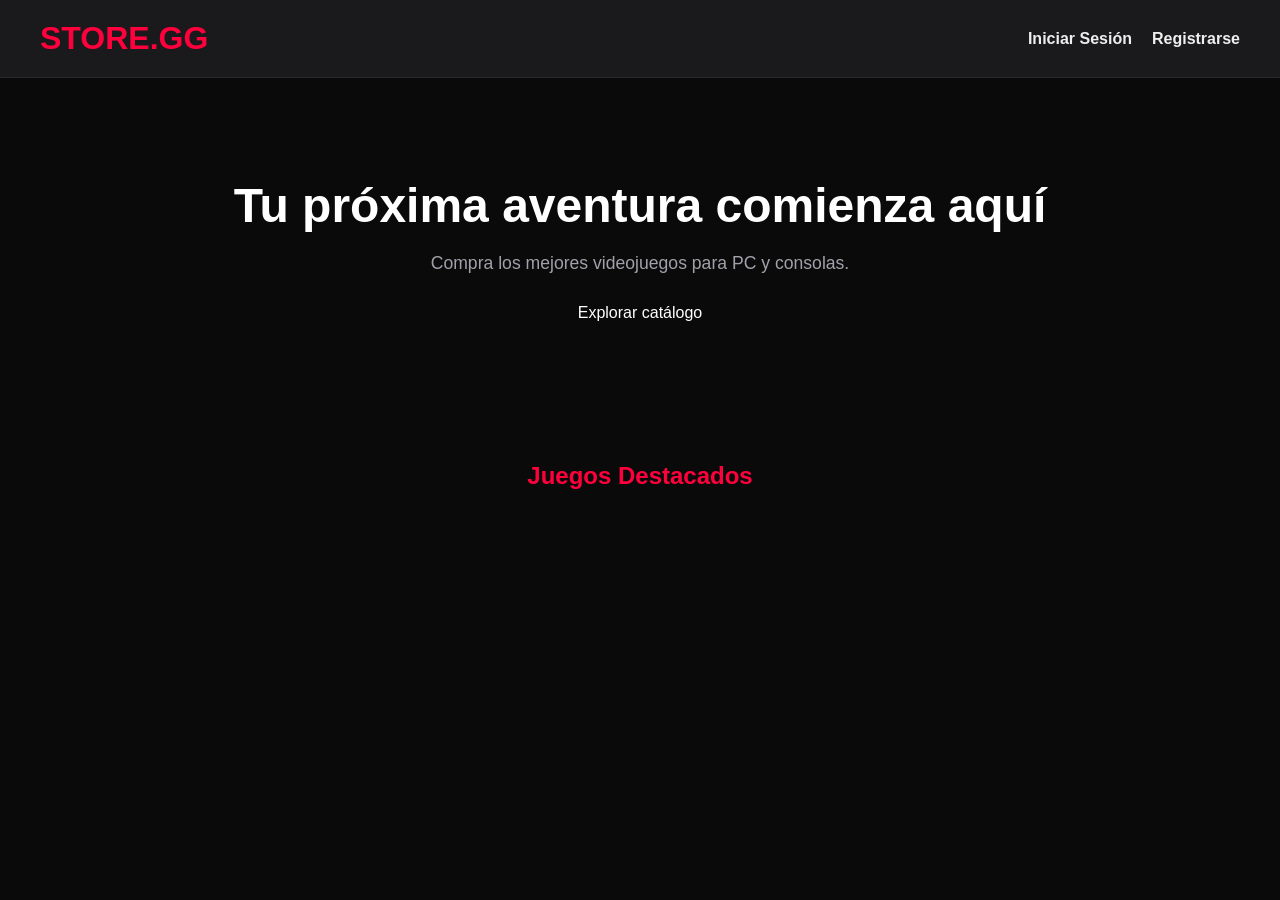
<file: TiendaJuegos/Frontend/index.html>
<!DOCTYPE html>
<html lang="es">
<head>
    <meta charset="UTF-8">
    <meta name="viewport" content="width=device-width, initial-scale=1.0">
    <title>STORE.GG</title>
    <link rel="icon" href="../img/juegos/LOGO.png">
    <link rel="stylesheet" href="../css/style.css">
</head>
<body>

<header class="navbar">

    <h1>STORE.GG</h1>

    <nav id="menu">

        <a href="login.html">
            Iniciar Sesión
        </a>

        <a href="registrarse.html">
            Registrarse
        </a>

    </nav>

    <div id="menu-btn" class="menu-toggle">☰</div>

</header>

<section class="hero">

    <div class="hero-texto">

        <h2>
            Tu próxima aventura comienza aquí
        </h2>

        <p>
            Compra los mejores videojuegos para PC y consolas.
        </p>

        <a href="login.html" class="btn-principal" style="text-decoration: none; color: white;">
            Explorar catálogo
        </a>

    </div>

</section>

<section class="catalogo">

    <h2>Juegos Destacados</h2>

    <div id="lista-juegos" class="juegos-grid">

    </div>

</section>

<script src="../JS/api.js"></script>
<script src="../JS/juegos.js"></script>
<script src="../JS/menu.js"></script>

</body>
</html>
</file>
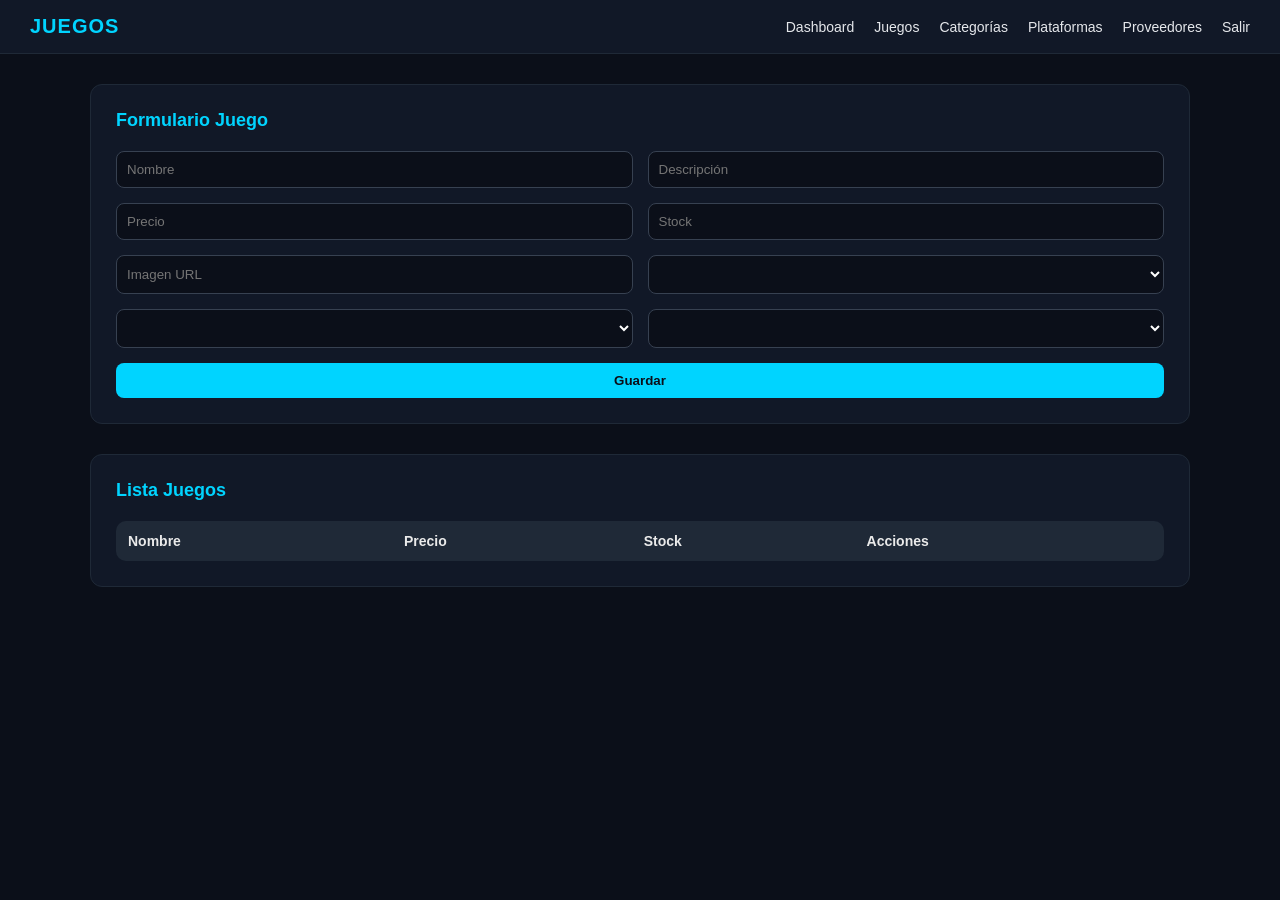
<file: TiendaJuegos/Frontend/a_juegos.html>
<!DOCTYPE html>
<html lang="es">
<head>
<meta charset="UTF-8">
<meta name="viewport" content="width=device-width, initial-scale=1.0">
<title>Juegos Admin</title>
<link rel="icon" href="../img/juegos/LOGO.png">

<link rel="stylesheet" href="../css/admin.css">
</head>

<body>

<header class="navbar">

    <h1>JUEGOS</h1>

    <div id="menu-btn" class="menu-toggle">☰</div>

    <nav>
        <a href="interfazAdmin.html">Dashboard</a>
        <a href="a_juegos.html">Juegos</a>
        <a href="categorias.html">Categorías</a>
        <a href="plataformas.html">Plataformas</a>
        <a href="proveedores.html">Proveedores</a>
        <!-- <a href="usuarios.html">Usuarios</a> -->
        <a href="#" id="cerrarSesion">Salir</a>
    </nav>

</header>

<div class="contenedor">

    <h2>Formulario Juego</h2>

    <form id="formJuego">

        <input id="nombreJuego" placeholder="Nombre">
        <input id="descripcionJuego" placeholder="Descripción">
        <input id="precioJuego" type="number" placeholder="Precio">
        <input id="stockJuego" type="number" placeholder="Stock">
        <input id="imagenJuego" placeholder="Imagen URL">

        <select id="categoriaJuego"></select>
        <select id="plataformaJuego"></select>
        <select id="proveedorJuego"></select>

        <button type="submit">Guardar</button>

    </form>

</div>

<div class="contenedor">

    <h2>Lista Juegos</h2>

    <table>

        <thead>
            <tr>
                <th>Nombre</th>
                <th>Precio</th>
                <th>Stock</th>
                <th>Acciones</th>
            </tr>
        </thead>

        <tbody id="tablaJuegos"></tbody>

    </table>

</div>

<script src="../JS/api.js"></script>
<script src="../JS/a_juegos.js"></script>

</body>
</html>
</file>
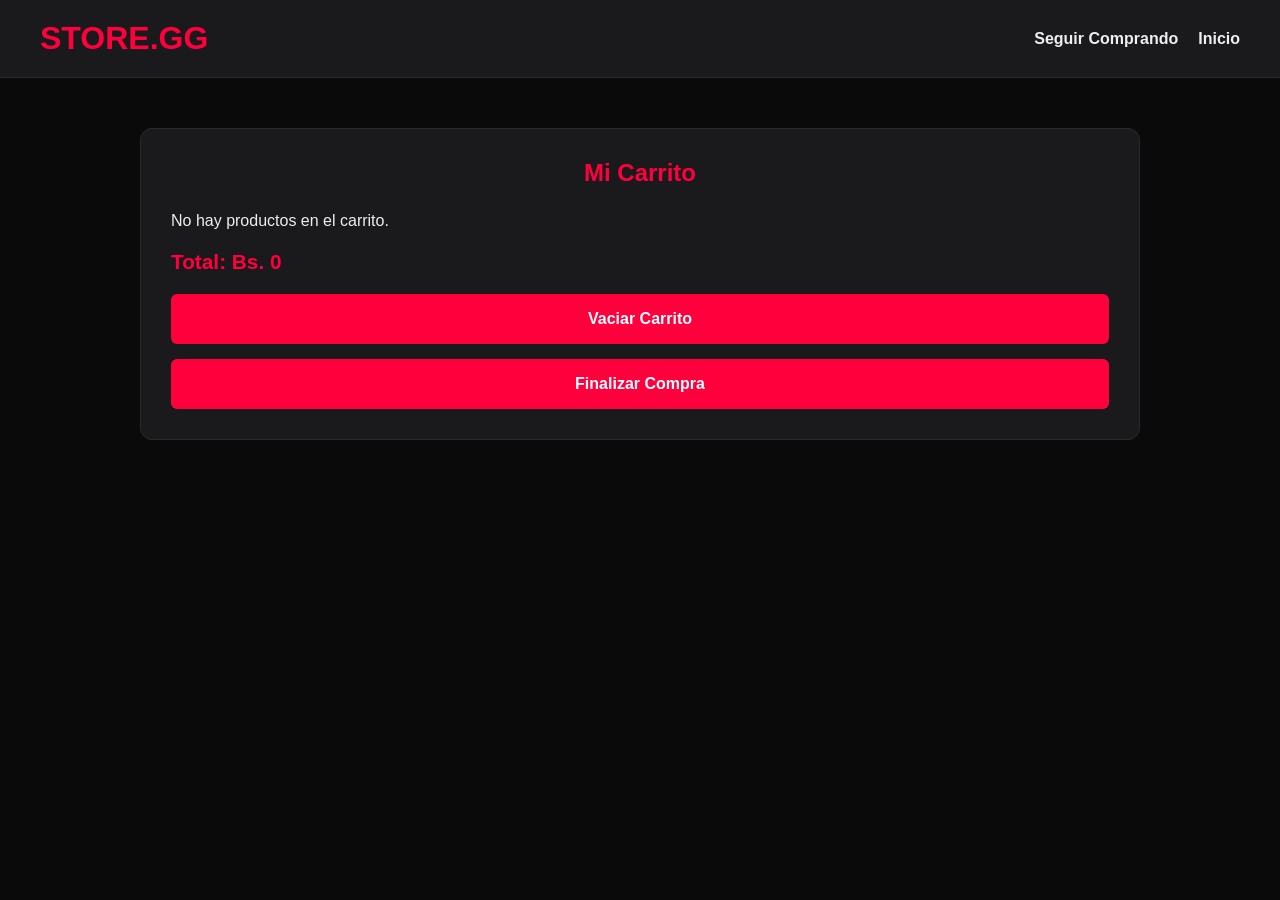
<file: TiendaJuegos/Frontend/carrito.html>
<!DOCTYPE html>
<html lang="es">
<head>
<meta charset="UTF-8">
<meta name="viewport" content="width=device-width, initial-scale=1.0">
<title>Carrito - STORE.GG</title>
<link rel="icon" href="../img/juegos/LOGO.png">
<link rel="stylesheet" href="../css/carrito.css">
</head>

<body>

<header class="navbar">
    <h1>STORE.GG</h1>

    <nav>
        <a href="interfazUsuario.html">Seguir Comprando</a>
        <a href="interfazUsuario.html">Inicio</a>
    </nav>
</header>

<div class="contenedor">

    <h2>Mi Carrito</h2>

    <div id="carrito-items"></div>

    <h3 id="total">Total: Bs. 0</h3>

    <div class="carrito-actions">

        <button id="vaciarCarrito" class="btn-login">
            Vaciar Carrito
        </button>

        <button id="finalizarCompra" class="btn-login">
            Finalizar Compra
        </button>

    </div>

</div>

<script src="../JS/carrito.js"></script>

</body>
</html>
</file>
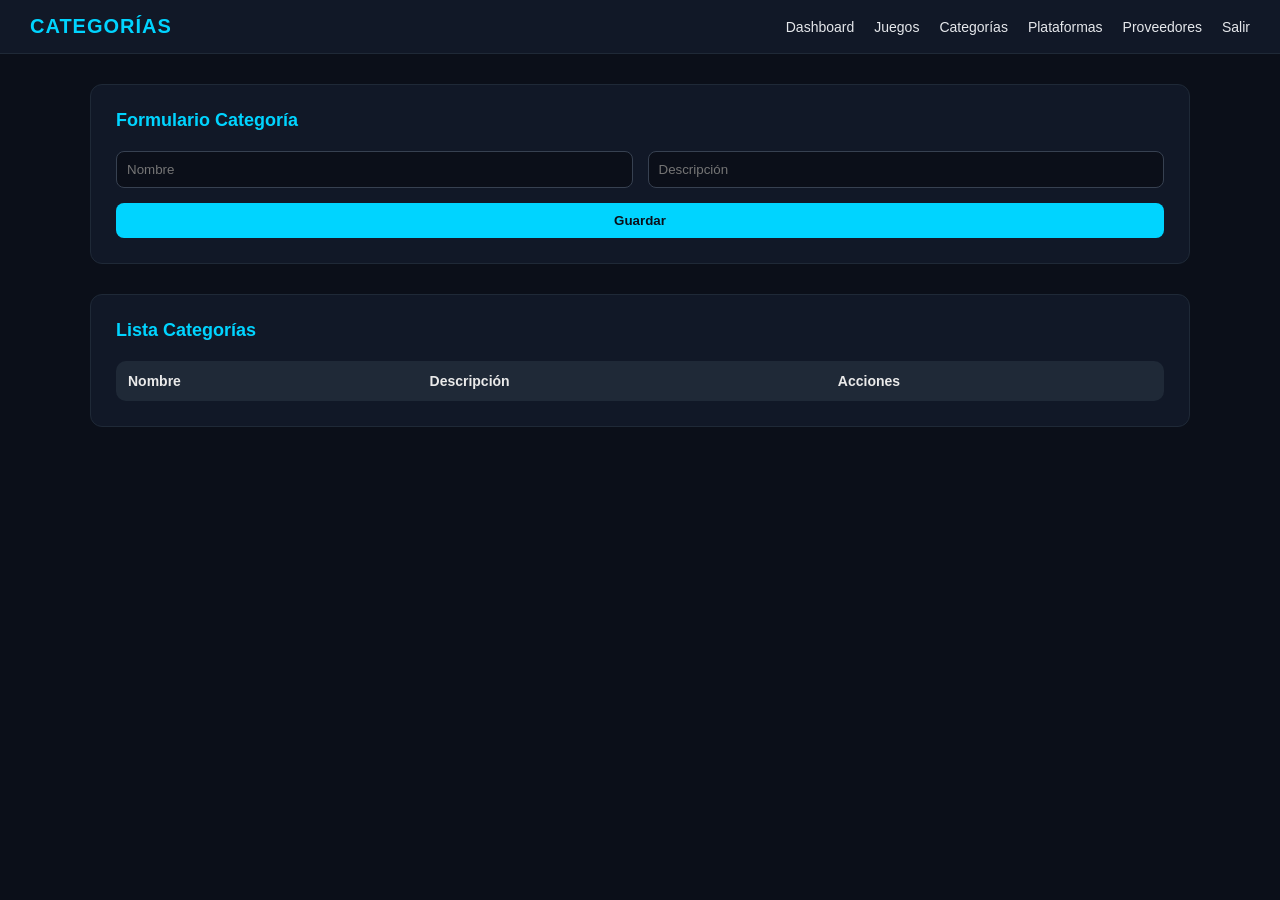
<file: TiendaJuegos/Frontend/categorias.html>
<!DOCTYPE html>
<html lang="es">
<head>
<meta charset="UTF-8">
<meta name="viewport" content="width=device-width, initial-scale=1.0">
<title>Categorías</title>
<link rel="icon" href="../img/juegos/LOGO.png">
<link rel="stylesheet" href="../css/admin.css">
</head>

<body>

<header class="navbar">

    <h1>CATEGORÍAS</h1>

    <div id="menu-btn" class="menu-toggle">☰</div>

    <nav>
        <a href="interfazAdmin.html">Dashboard</a>
        <a href="a_juegos.html">Juegos</a>
        <a href="categorias.html">Categorías</a>
        <a href="plataformas.html">Plataformas</a>
        <a href="proveedores.html">Proveedores</a>
        <!-- <a href="usuarios.html">Usuarios</a> -->
        <a href="#" id="cerrarSesion">Salir</a>
    </nav>

</header>

<div class="contenedor">

    <h2>Formulario Categoría</h2>

    <form id="formCategoria">

        <input id="nombreCategoria" placeholder="Nombre">
        <input id="descripcionCategoria" placeholder="Descripción">

        <button type="submit">Guardar</button>

    </form>

</div>

<div class="contenedor">

    <h2>Lista Categorías</h2>

    <table>

        <thead>
            <tr>
                <th>Nombre</th>
                <th>Descripción</th>
                <th>Acciones</th>
            </tr>
        </thead>

        <tbody id="tablaCategorias"></tbody>

    </table>

</div>

<script src="../JS/api.js"></script>
<script src="../JS/categorias.js"></script>

</body>
</html>
</file>
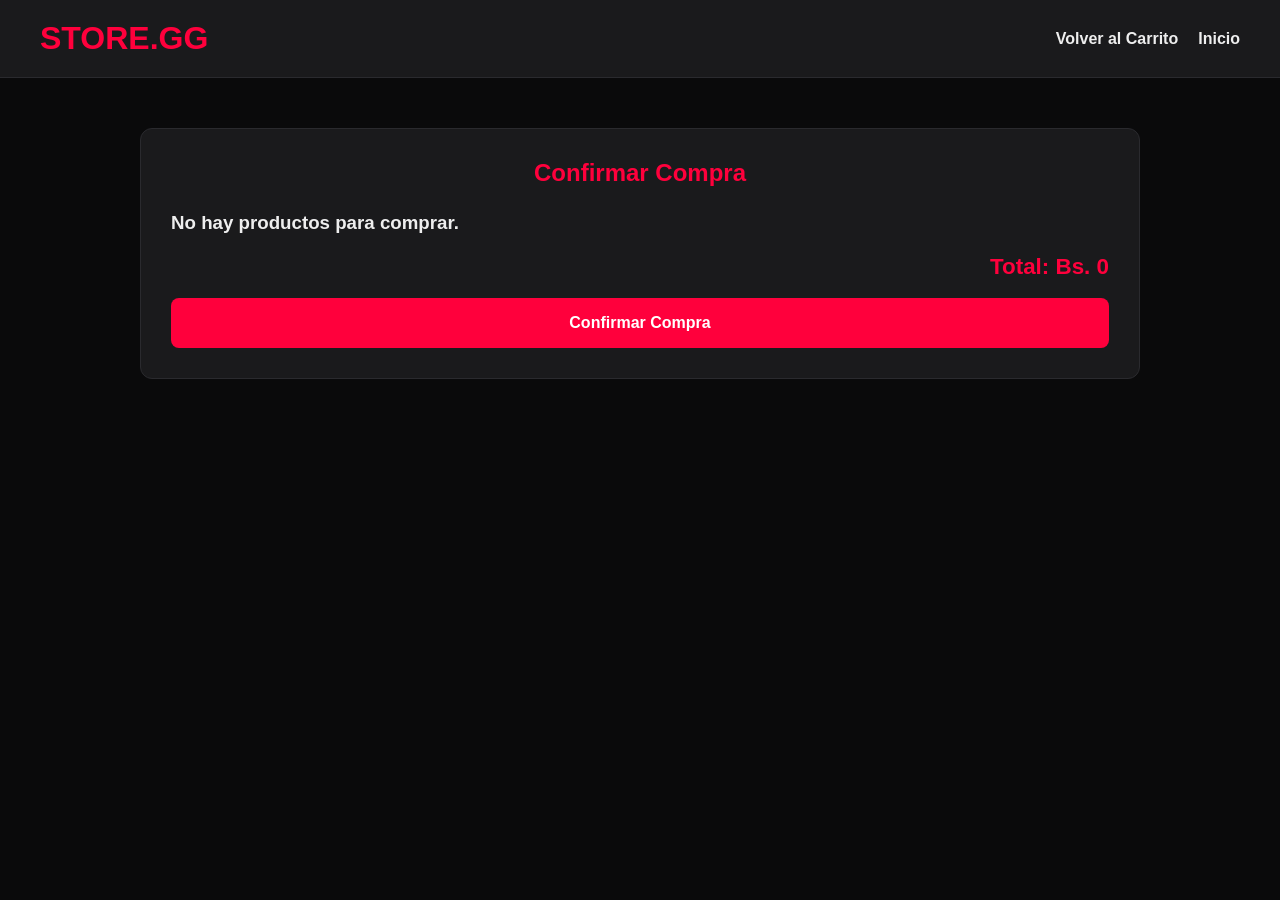
<file: TiendaJuegos/Frontend/compraFinal.html>
<!DOCTYPE html>
<html lang="es">
<head>
<meta charset="UTF-8">
<meta name="viewport" content="width=device-width, initial-scale=1.0">
<title>Confirmar Compra - STORE.GG</title>
<link rel="icon" href="../img/juegos/LOGO.png">
<link rel="stylesheet" href="../css/compra.css">

</head>

<body>

<header class="navbar">
    <h1>STORE.GG</h1>
    <nav>
        <a href="carrito.html">Volver al Carrito </a>

        <a href="interfazUsuario.html">Inicio</a>
    </nav>
</header>

<div class="contenedor">

    <h2>Confirmar Compra</h2>

    <div id="resumenCompra">

    </div>

    <h3 id="totalCompra">
        Total: Bs. 0
    </h3>

    <br>

    <button
        id="confirmarCompra"
        class="btn-login">

        Confirmar Compra

    </button>

</div>

<script src="../JS/compraFinal.js"></script>

</body>
</html>
</file>
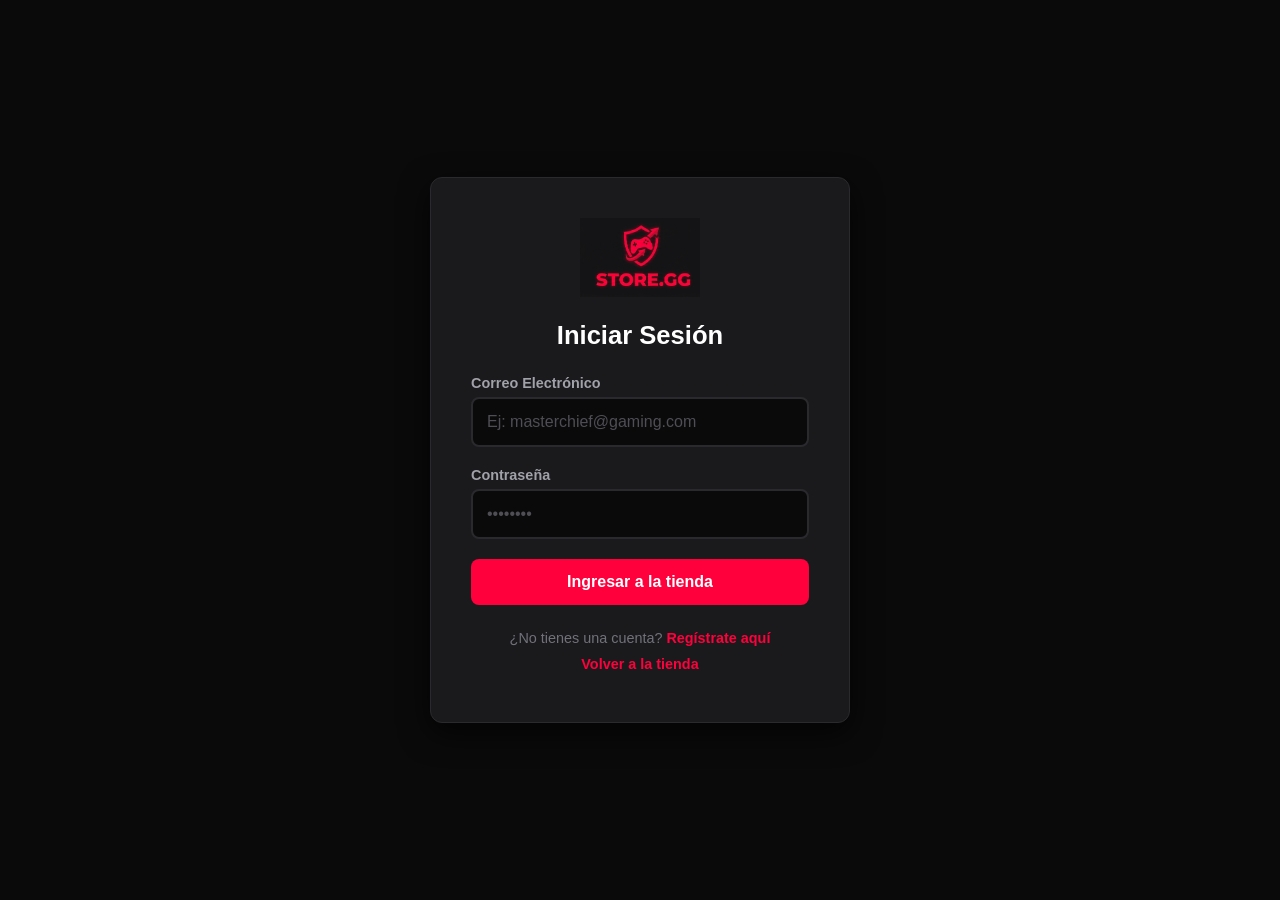
<file: TiendaJuegos/Frontend/detalle_juego.html>
<!DOCTYPE html>
<html lang="es">

<head>
    <meta charset="UTF-8">
    <meta name="viewport" content="width=device-width, initial-scale=1.0">
    <title>Detalle del Juego - STORE.GG</title>

    <link rel="icon" href="../img/juegos/LOGO.png">
    <link rel="stylesheet" href="../css/detalle.css">
</head>

<body>

<header class="navbar">

    <h1>STORE.GG</h1>

    <nav>

        <a href="interfazUsuario.html">
            Volver al Catálogo
        </a>

        <a href="carrito.html">
            Mi Carrito
        </a>

        <a href="#" onclick="cerrarSesion()">
            Cerrar Sesión
        </a>

    </nav>

    <div id="menu-btn" class="menu-toggle">
        ☰
    </div>

</header>

<section class="detalle-container">

    <div class="detalle-imagen">

        <img id="imagenJuego"
             src=""
             alt="Videojuego">

    </div>

    <div class="detalle-info">

        <h2 id="nombreJuego">
            Cargando videojuego...
        </h2>

        <p id="categoriaJuego"
           class="categoria">
        </p>

        <p id="descripcionJuego"
           class="descripcion">
        </p>

        <h3 id="precioJuego"
            class="precio">
        </h3>

        <button id="btnCarrito"
                class="btn-login">

            Agregar al Carrito

        </button>

    </div>

</section>

<script src="../JS/api.js"></script>
<script src="../JS/detalle_juego.js"></script>
<script src="../JS/sesion.js"></script>
<script src="../JS/menu.js"></script>


</body>

</html>
</file>
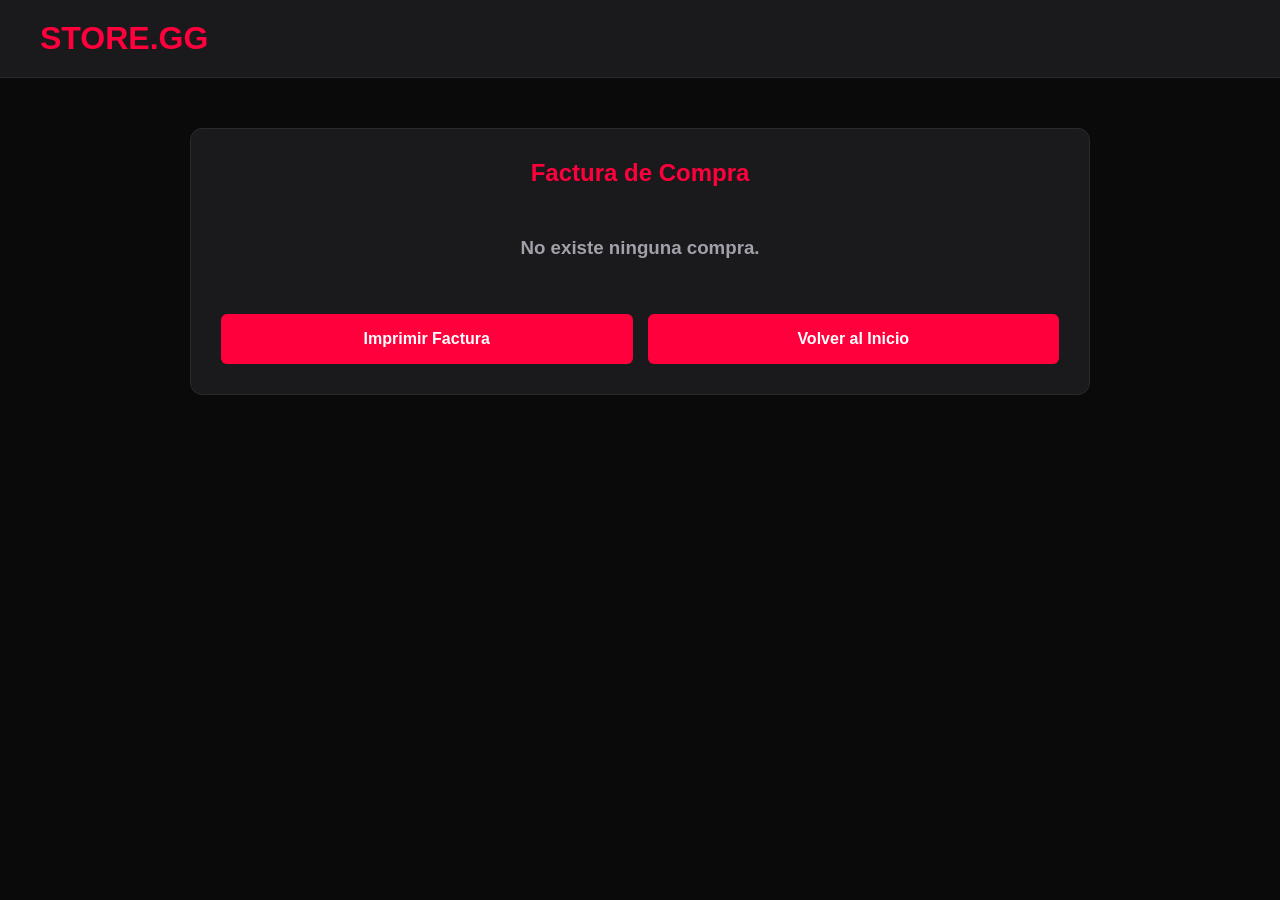
<file: TiendaJuegos/Frontend/factura.html>
<!DOCTYPE html>
<html lang="es">

<head>
<meta charset="UTF-8">
<meta name="viewport" content="width=device-width, initial-scale=1.0">

<title>Factura - STORE.GG</title>

<link rel="icon" href="../img/juegos/LOGO.png">
<link rel="stylesheet" href="../css/factura.css">
</head>

<body>

<header class="navbar">
    <h1>STORE.GG</h1>
</header>

<div class="contenedor factura">

    <h2>Factura de Compra</h2>

    <div id="datos-factura"></div>

    <div class="factura-actions">

        <button onclick="window.print()" class="btn-login">
            Imprimir Factura
        </button>

        <button id="volverInicio" class="btn-login">
            Volver al Inicio
        </button>

    </div>

</div>

<script src="../JS/factura.js"></script>

</body>
</html>
</file>
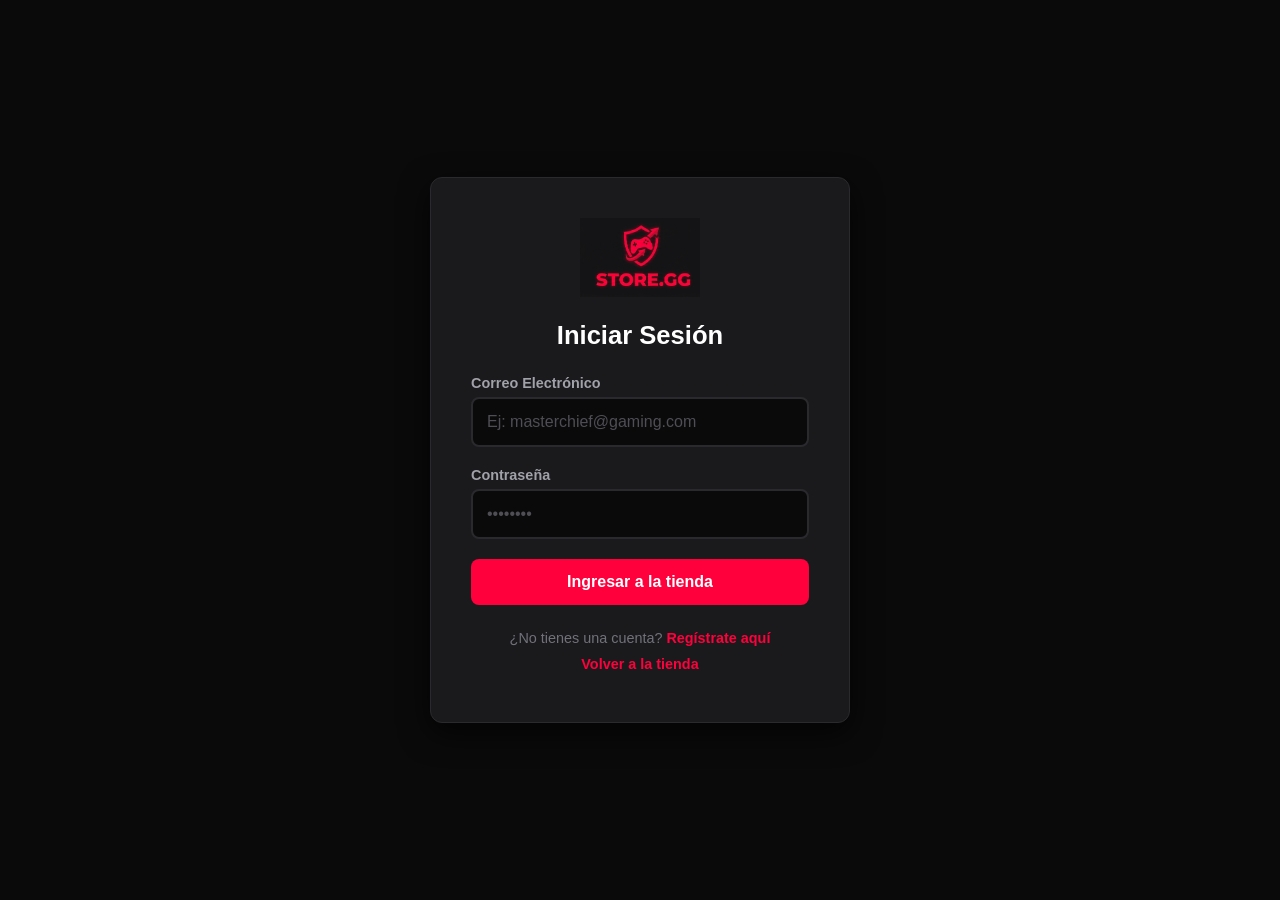
<file: TiendaJuegos/Frontend/interfazAdmin.html>
<!DOCTYPE html>
<html lang="es">
<head>
<meta charset="UTF-8">
<meta name="viewport" content="width=device-width, initial-scale=1.0">
<title>Admin Dashboard</title>
<link rel="icon" href="../img/juegos/LOGO.png">
<link rel="stylesheet" href="../css/admin.css">
</head>

<body>

<header class="navbar">

    <h1 id="tituloAdmin">STORE.GG ADMIN</h1>

    <div id="menu-btn" class="menu-toggle">☰</div>

    <nav>
        <a href="interfazAdmin.html">Dashboard</a>
        <a href="a_juegos.html">Juegos</a>
        <a href="categorias.html">Categorías</a>
        <a href="plataformas.html">Plataformas</a>
        <a href="proveedores.html">Proveedores</a>
        <!-- <a href="usuarios.html">Usuarios</a> -->
        <a href="#" id="cerrarSesion">Salir</a>
    </nav>

</header>

<div class="contenedor">

    <h2>Panel Principal</h2>

    <p id="saludoAdmin">Bienvenido al panel de administración</p>

</div>

<script src="../JS/api.js"></script>
<script src="../JS/dashboard.js"></script>

</body>
</html>
</file>
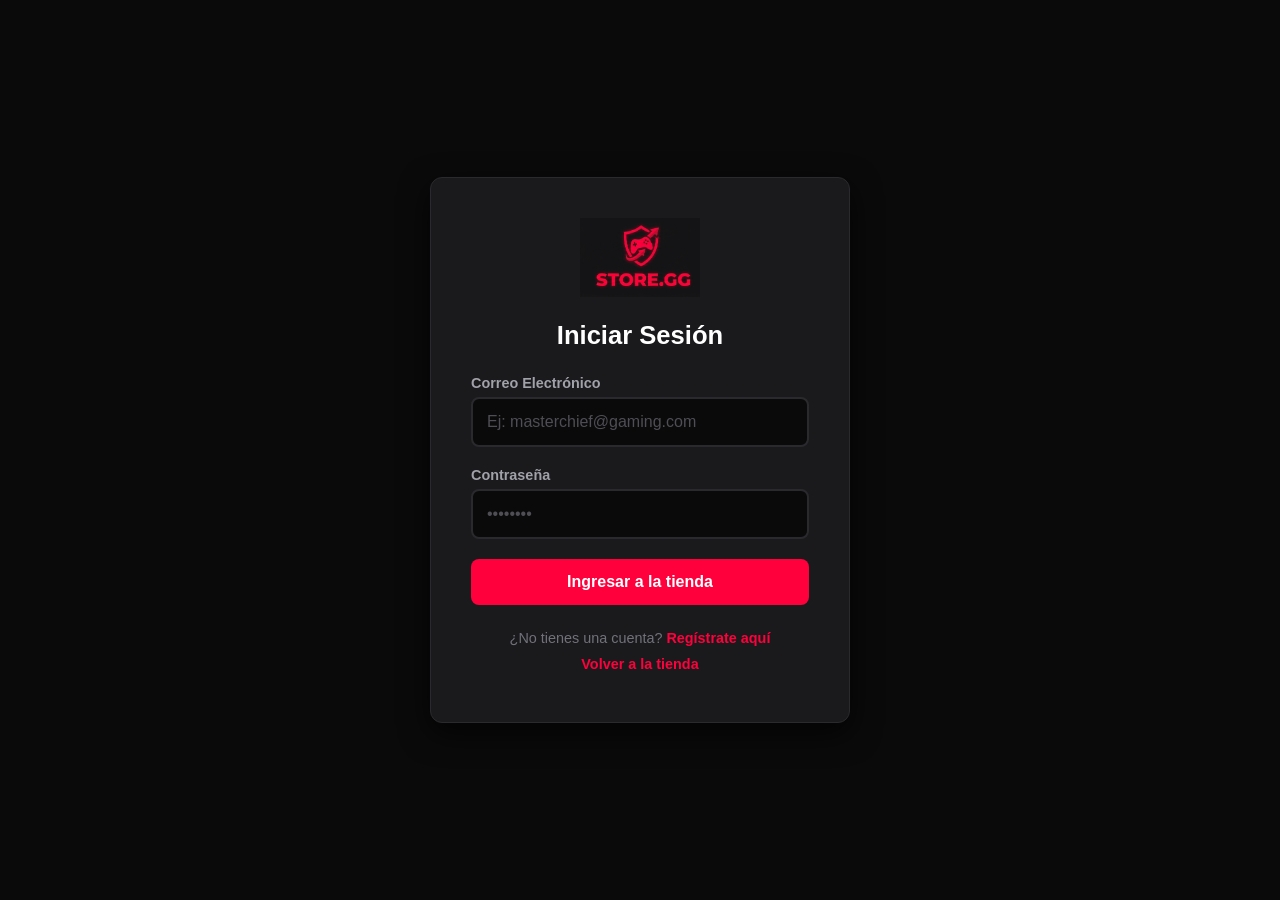
<file: TiendaJuegos/Frontend/interfazUsuario.html>
<!DOCTYPE html>
<html lang="es">

<head>

    <meta charset="UTF-8">
    <meta name="viewport" content="width=device-width, initial-scale=1.0">

    <title>STORE.GG - Catálogo</title>

    <link rel="icon" href="../img/juegos/LOGO.png">
    <link rel="stylesheet" href="../css/estilos.css">

</head>

<body>

<header class="navbar">

    <h1>STORE.GG</h1>

    <nav id="menu">

        <p id="saludoUsuario"></p>
<!--         <a href="perfil.html" id="saludoUsuario"></a>
 -->
        <a href="carrito.html">
            Mi Carrito
        </a>

        <a href="#" onclick="cerrarSesion()">
            Cerrar Sesión
        </a>

    </nav>
    <div id="menu-btn" class="menu-toggle">
        ☰
    </div>
</header>

<section class="hero-usuario">

    <div class="hero-contenido">

        <h2>
            Bienvenido a STORE.GG
        </h2>

        <p>
            Descubre nuevos mundos y continúa tu aventura.
        </p>

    </div>

</section>

<section class="buscador">

    <input
        type="text"
        id="buscarJuego"
        placeholder="Buscar videojuegos...">

</section>

<section class="catalogo">

    <h2>
        Catálogo de Videojuegos
    </h2>

    <div
        id="lista-juegos"
        class="juegos-grid">

    </div>

    <div class="paginacion">

        <button id="btnAnterior">
            ← Anterior
        </button>

        <span id="numeroPagina">
            Página 1
        </span>

        <button id="btnSiguiente">
            Siguiente →
        </button>

    </div>

</section>

<section>
    <h2>Categorías</h2>
    <div id="lista-categorias"></div>
</section>
<section>
    <h2>Plataformas</h2>
    <div id="lista-plataformas"></div>
</section>
<section>
    <h2>Mis compras</h2>
    <div id="lista-ventas"></div>
</section>

<footer class="footer">

    <div>
        STORE.GG © 2026
    </div>

    <div>
        Steam • Epic Games • PlayStation • Xbox
    </div>

</footer>

<script src="../JS/api.js"></script>
<script src="../JS/juegos.js"></script>
<script src="../JS/menu.js"></script>
<script src="../JS/sesion.js"></script>
<script src="../JS/usuario.js"></script>
</body>

</html>
</file>
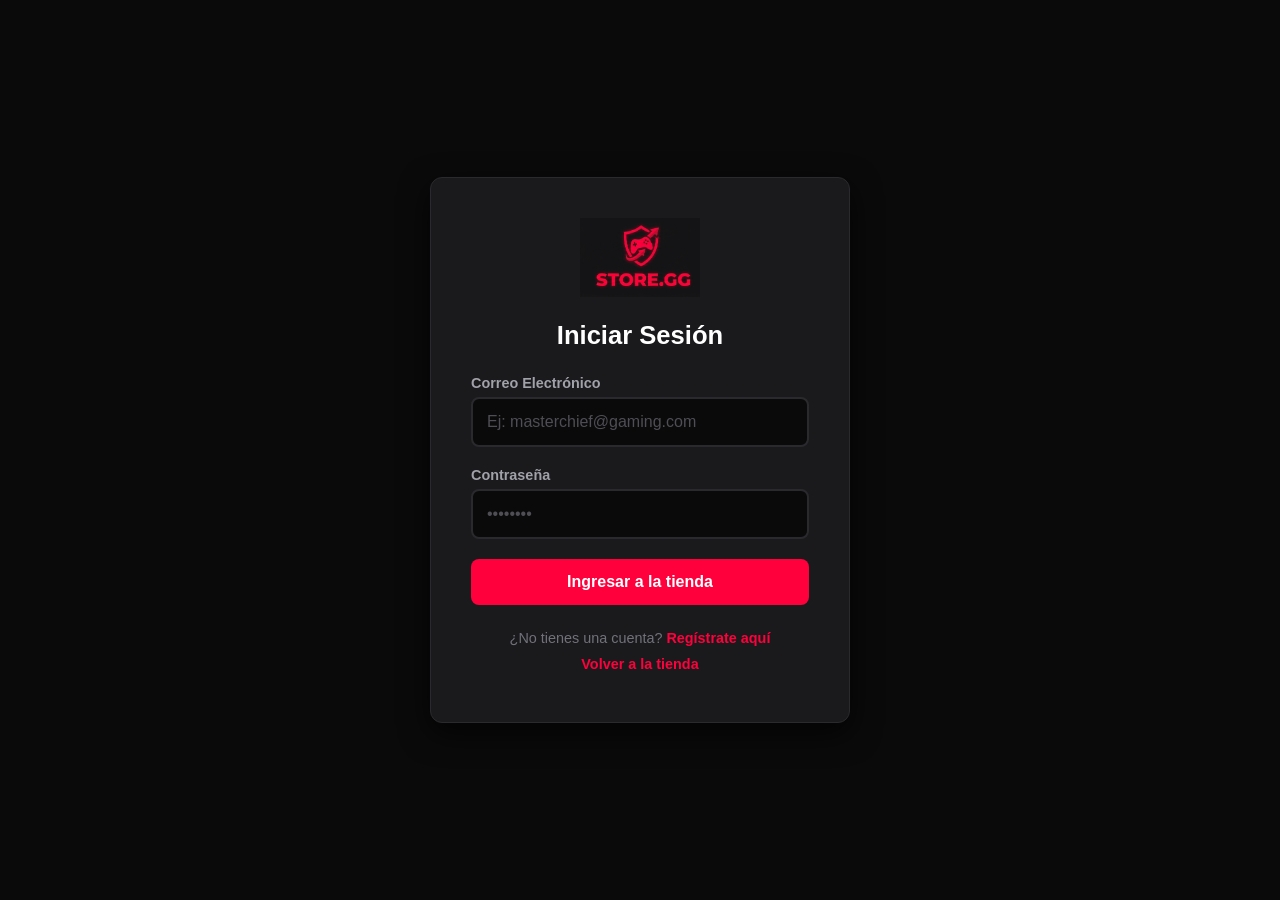
<file: TiendaJuegos/Frontend/login.html>
<!DOCTYPE html>
<html lang="es">

<head>
    <meta charset="UTF-8">
    <meta name="viewport" content="width=device-width, initial-scale=1.0">
    <title>Login - STORE.GG</title>
    <link rel="icon" href="../img/juegos/LOGO.png">
    <link rel="stylesheet" href="../css/login.css">
</head>

<body class="login-page">

    <div class="login-wrapper">

        <div class="logo-container">
            <img src="../img/juegos/LOGO.png" alt="STORE.GG" class="brand-logo">
        </div>

        <h2>Iniciar Sesión</h2>

        <form id="loginForm">

            <div class="input-group">
                <label for="email">
                    Correo Electrónico
                </label>

                <input
                    type="email"
                    id="email"
                    placeholder="Ej: masterchief@gaming.com"
                    required>
            </div>

            <div class="input-group">
                <label for="password">
                    Contraseña
                </label>

                <input
                    type="password"
                    id="password"
                    placeholder="••••••••"
                    required>
            </div>

            <button type="submit" class="btn-login">
                Ingresar a la tienda
            </button>

        </form>

        <p id="mensajeLogin"></p>

        <div class="login-footer">

            <p>
                ¿No tienes una cuenta?
                <a href="registrarse.html">
                    Regístrate aquí
                </a>
            </p>

            <p>
                <a href="interfazUsuario.html" class="back-home">
                    Volver a la tienda
                </a>
            </p>

        </div>

    </div>

    <script src="../JS/api.js"></script>
    <script src="../JS/auth.js"></script>

</body>

</html>
</file>
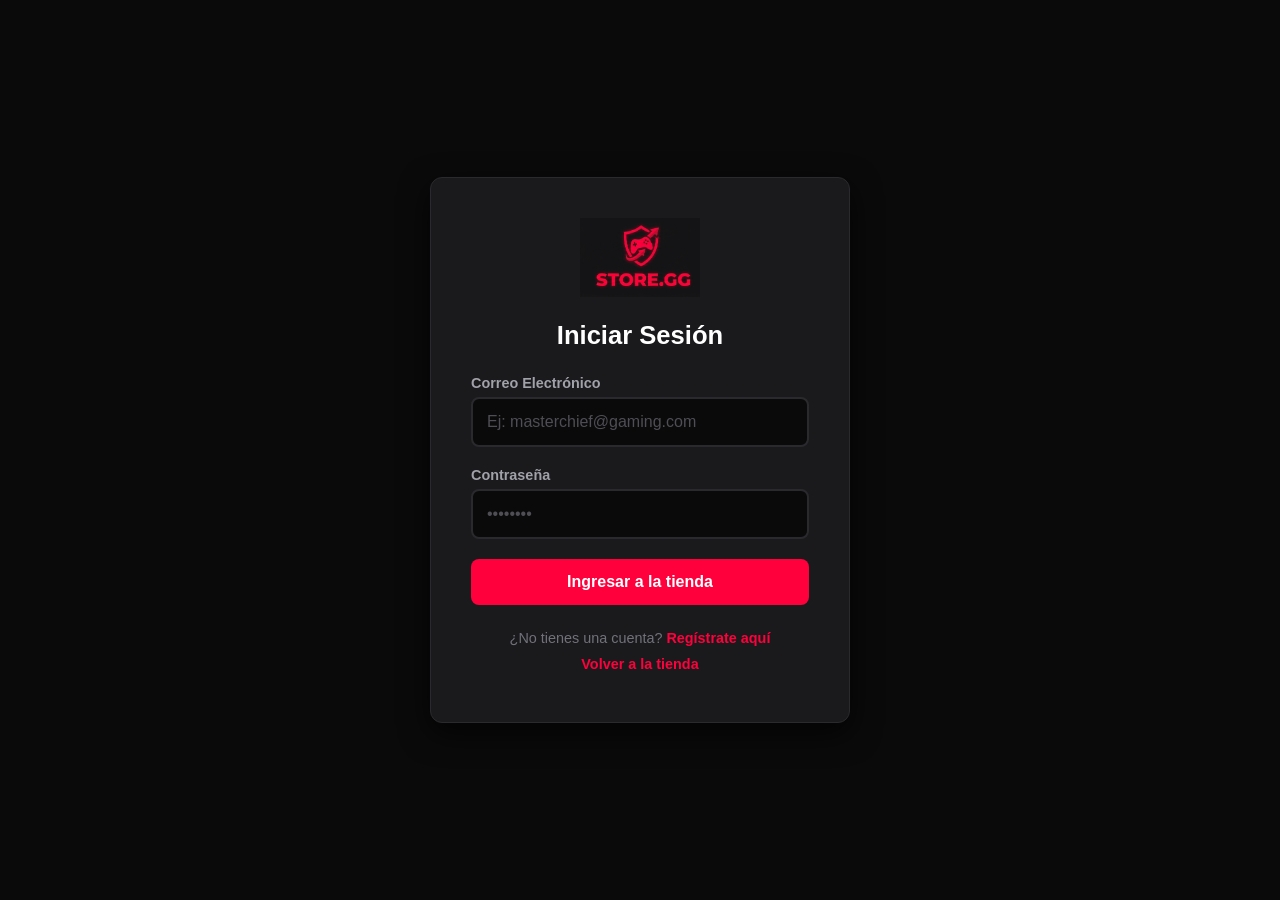
<file: TiendaJuegos/Frontend/perfil.html>
<!DOCTYPE html>
<html lang="es">

<head>

<meta charset="UTF-8">
<meta name="viewport" content="width=device-width, initial-scale=1.0">

<title>Mi Perfil - STORE.GG</title>

<link rel="icon" href="../img/juegos/LOGO.png">
<link rel="stylesheet" href="../css/estilos.css">

</head>

<body>

<header class="navbar">

    <h1>MI PERFIL</h1>

    <nav>

        <a href="interfazUsuario.html">Inicio</a>
        <a href="carrito.html">Mi carrito</a>
        <a href="#" onclick="cerrarSesion()">Cerrar sesión</a>

    </nav>

    <div id="menu-btn" class="menu-toggle">☰</div>

</header>

<section class="hero-usuario">

    <div class="hero-contenido">

        <h2>Editar mis datos</h2>
        <p>Actualiza tu información personal</p>

    </div>

</section>

<section class="contenedor-perfil">

    <form id="formPerfil">

        <div class="input-group">
            <label>Nombre</label>
            <input type="text" id="nombrePerfil">
        </div>

        <div class="input-group">
            <label>Email</label>
            <input type="email" id="emailPerfil">
        </div>

        <div class="input-group">
            <label>Nueva contraseña</label>
            <input type="password" id="passwordPerfil">
        </div>

        <button type="submit" class="btn-ver">
            Guardar cambios
        </button>

    </form>

</section>

<script src="../JS/api.js"></script>
<script src="../JS/perfil.js"></script>
<script src="../JS/menu.js"></script>

</body>

</html>
</file>
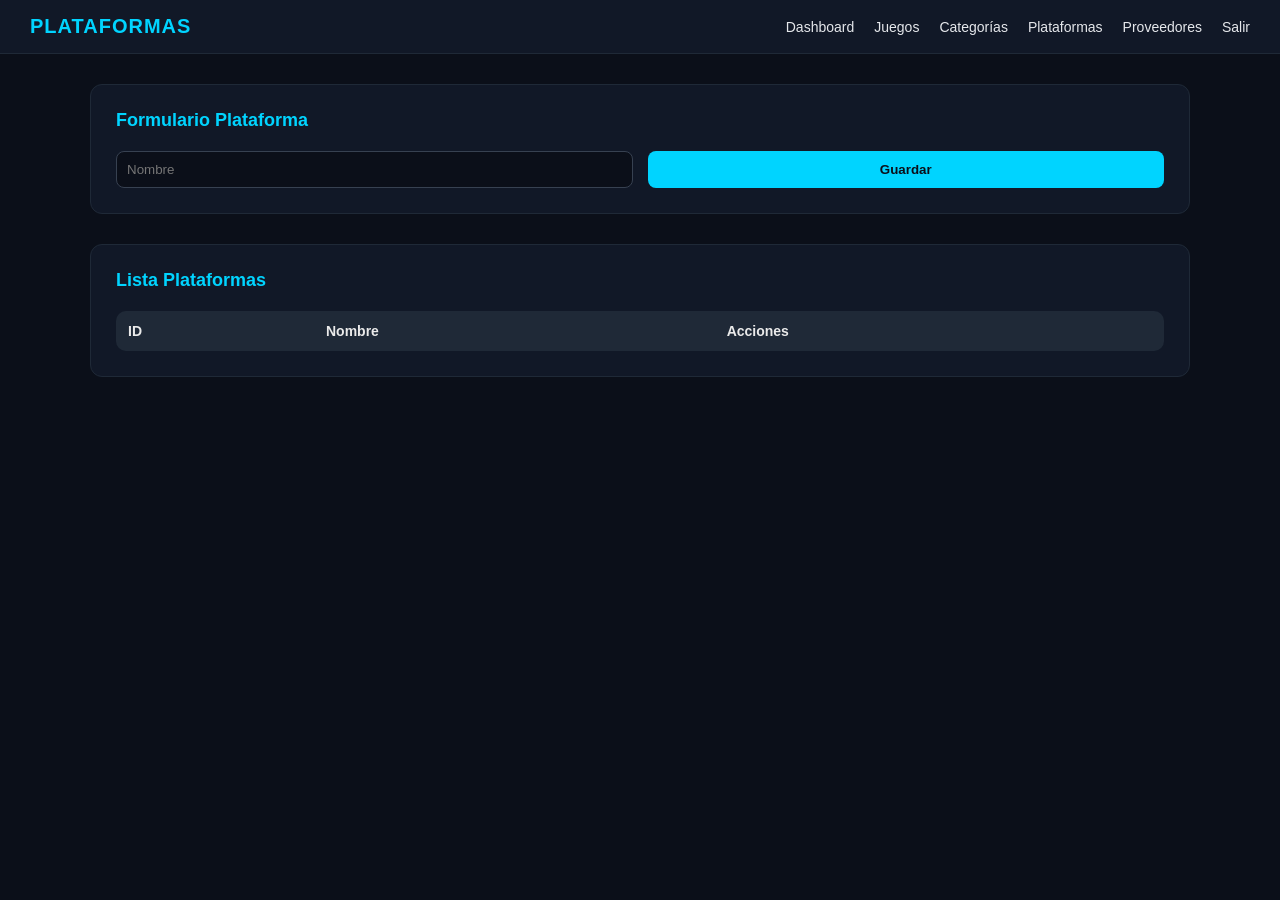
<file: TiendaJuegos/Frontend/plataformas.html>
<!DOCTYPE html>
<html lang="es">
<head>
<meta charset="UTF-8">
<meta name="viewport" content="width=device-width, initial-scale=1.0">
<title>Plataformas</title>
<link rel="icon" href="../img/juegos/LOGO.png">
<link rel="stylesheet" href="../css/admin.css">
</head>

<body>

<header class="navbar">

    <h1>PLATAFORMAS</h1>

    <div id="menu-btn" class="menu-toggle">☰</div>

    <nav>
        <a href="interfazAdmin.html">Dashboard</a>
        <a href="a_juegos.html">Juegos</a>
        <a href="categorias.html">Categorías</a>
        <a href="plataformas.html">Plataformas</a>
        <a href="proveedores.html">Proveedores</a>
        <!-- <a href="usuarios.html">Usuarios</a> -->
        
        <a href="#" id="cerrarSesion">Salir</a>
        

    </nav>

</header>

<div class="contenedor">

    <h2>Formulario Plataforma</h2>

    <form id="formPlataforma">

        <input id="nombrePlataforma" placeholder="Nombre">
        <button type="submit" id="boton">Guardar</button>

    </form>

</div>

<div class="contenedor">

    <h2>Lista Plataformas</h2>

    <table>

        <thead>
            <tr>
                <th>ID</th>
                <th>Nombre</th>
                <th>Acciones</th>
            </tr>
        </thead>

        <tbody id="tablaPlataformas"></tbody>

    </table>

</div>

<script src="../JS/api.js"></script>
<script src="../JS/plataformas.js"></script>

</body>
</html>
</file>
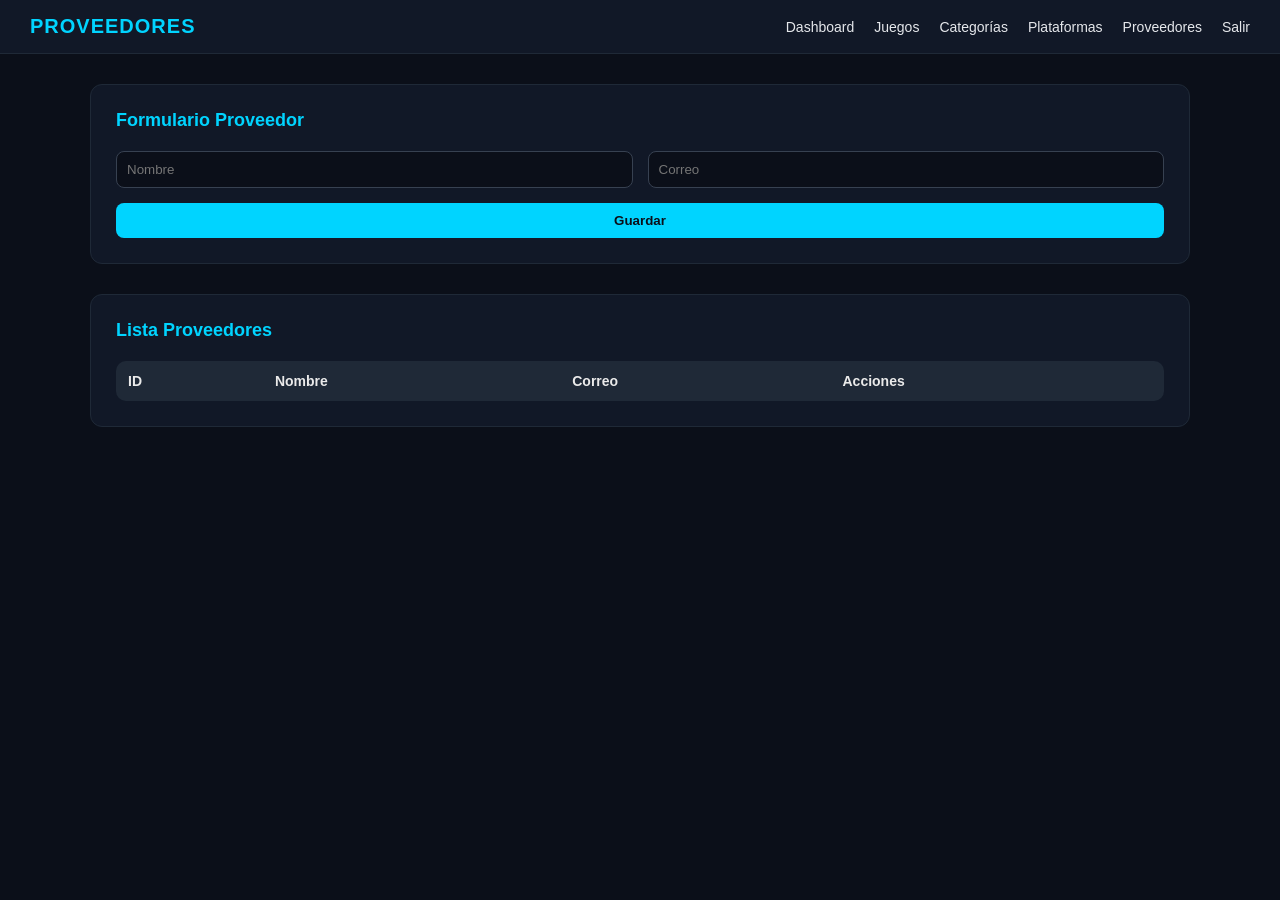
<file: TiendaJuegos/Frontend/proveedores.html>
<!DOCTYPE html>
<html lang="es">
<head>
<meta charset="UTF-8">
<meta name="viewport" content="width=device-width, initial-scale=1.0">
<title>Proveedores</title>
<link rel="icon" href="../img/juegos/LOGO.png">
<link rel="stylesheet" href="../css/admin.css">
</head>

<body>

<header class="navbar">

    <h1>PROVEEDORES</h1>

    <div id="menu-btn" class="menu-toggle">☰</div>

    <nav>
        <a href="interfazAdmin.html">Dashboard</a>
        <a href="a_juegos.html">Juegos</a>
        <a href="categorias.html">Categorías</a>
        <a href="plataformas.html">Plataformas</a>
        <a href="proveedores.html">Proveedores</a>
        <!-- <a href="usuarios.html">Usuarios</a> -->

        
        <a href="#" id="cerrarSesion">Salir</a>
    </nav>

</header>

<div class="contenedor">

    <h2>Formulario Proveedor</h2>

    <form id="formProveedor">

        <input id="nombreProveedor" placeholder="Nombre">
        <input id="emailProveedor" placeholder="Correo">

        <button type="submit">Guardar</button>

    </form>

</div>

<div class="contenedor">

    <h2>Lista Proveedores</h2>

    <table>

        <thead>
            <tr>
                <th>ID</th>
                <th>Nombre</th>
                <th>Correo</th>
                <th>Acciones</th>
            </tr>
        </thead>

        <tbody id="tablaProveedores"></tbody>

    </table>

</div>

<script src="../JS/api.js"></script>
<script src="../JS/proveedores.js"></script>

</body>
</html>
</file>
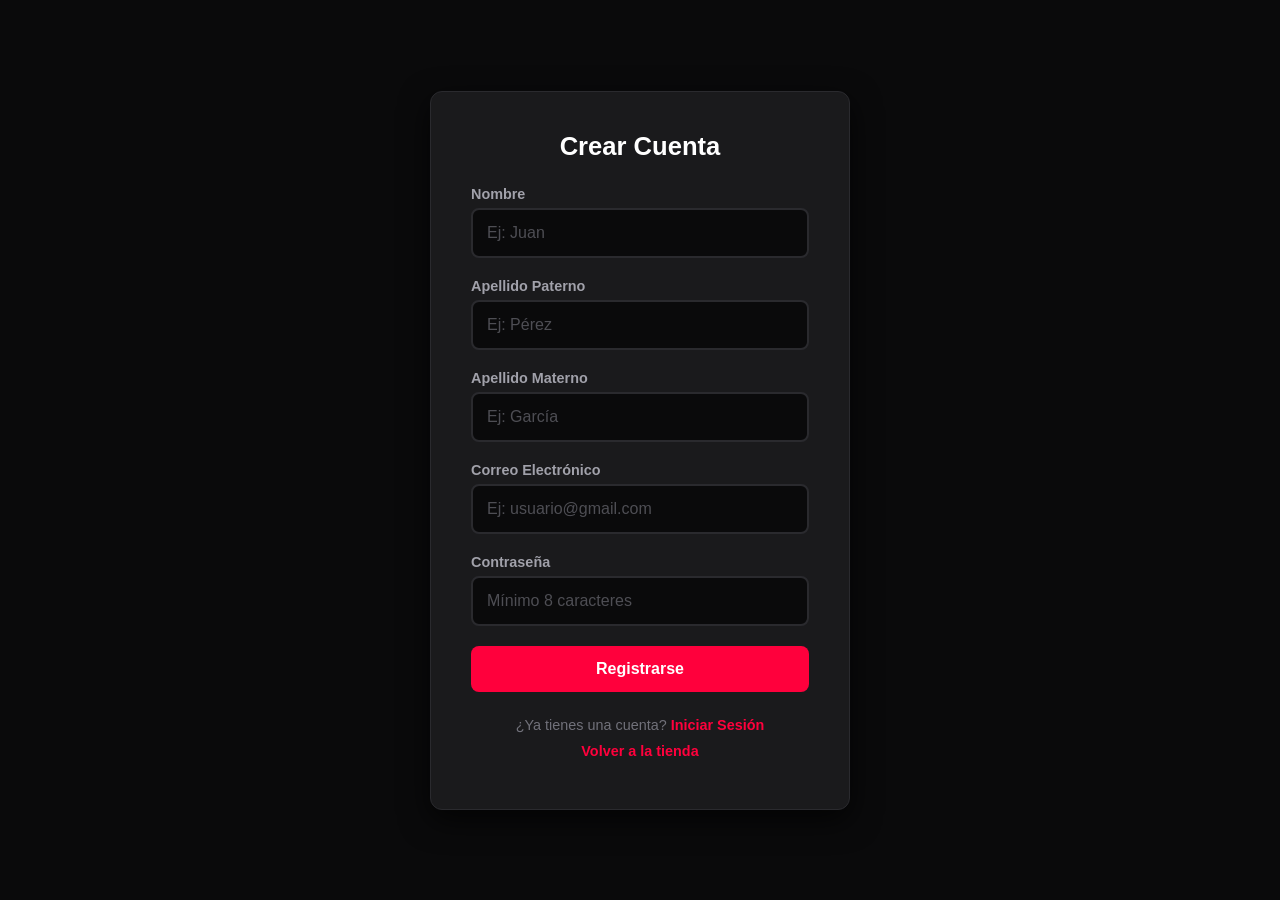
<file: TiendaJuegos/Frontend/registrarse.html>
<!DOCTYPE html>
<html lang="es">
<head>
    <meta charset="UTF-8">
    <meta name="viewport" content="width=device-width, initial-scale=1.0">
    <title>Registro - STORE.GG</title>
    <link rel="icon" href="../img/juegos/LOGO.png">
    <link rel="stylesheet" href="../css/login.css">
</head>

<body class="login-page">

    <div class="login-wrapper">

        <h2>Crear Cuenta</h2>

        <form id="registerForm">

            <div class="input-group">
                <label for="nombre">Nombre</label>
                <input
                    type="text"
                    id="nombre"
                    required
                    placeholder="Ej: Juan">
            </div>

            <div class="input-group">
                <label for="apellido_paterno">
                    Apellido Paterno
                </label>

                <input
                    type="text"
                    id="apellido_paterno"
                    required
                    placeholder="Ej: Pérez">
            </div>

            <div class="input-group">
                <label for="apellido_materno">
                    Apellido Materno
                </label>

                <input
                    type="text"
                    id="apellido_materno"
                    required
                    placeholder="Ej: García">
            </div>

            <div class="input-group">
                <label for="email">
                    Correo Electrónico
                </label>

                <input
                    type="email"
                    id="email"
                    required
                    placeholder="Ej: usuario@gmail.com">
            </div>

            <div class="input-group">
                <label for="password">
                    Contraseña
                </label>

                <input
                    type="password"
                    id="password"
                    minlength="8"
                    required
                    placeholder="Mínimo 8 caracteres">
            </div>

            <button type="submit" class="btn-login">
                Registrarse
            </button>

        </form>

        <p id="mensajeRegistro"></p>

        <div class="login-footer">

            <p>
                ¿Ya tienes una cuenta?
                <a href="login.html">
                    Iniciar Sesión
                </a>
            </p>

            <p>
                <a href="index.html"
                   class="back-home">
                    Volver a la tienda
                </a>
            </p>

        </div>

    </div>

    <script src="../JS/api.js"></script>
    <script src="../JS/auth.js"></script>

</body>
</html>
</file>
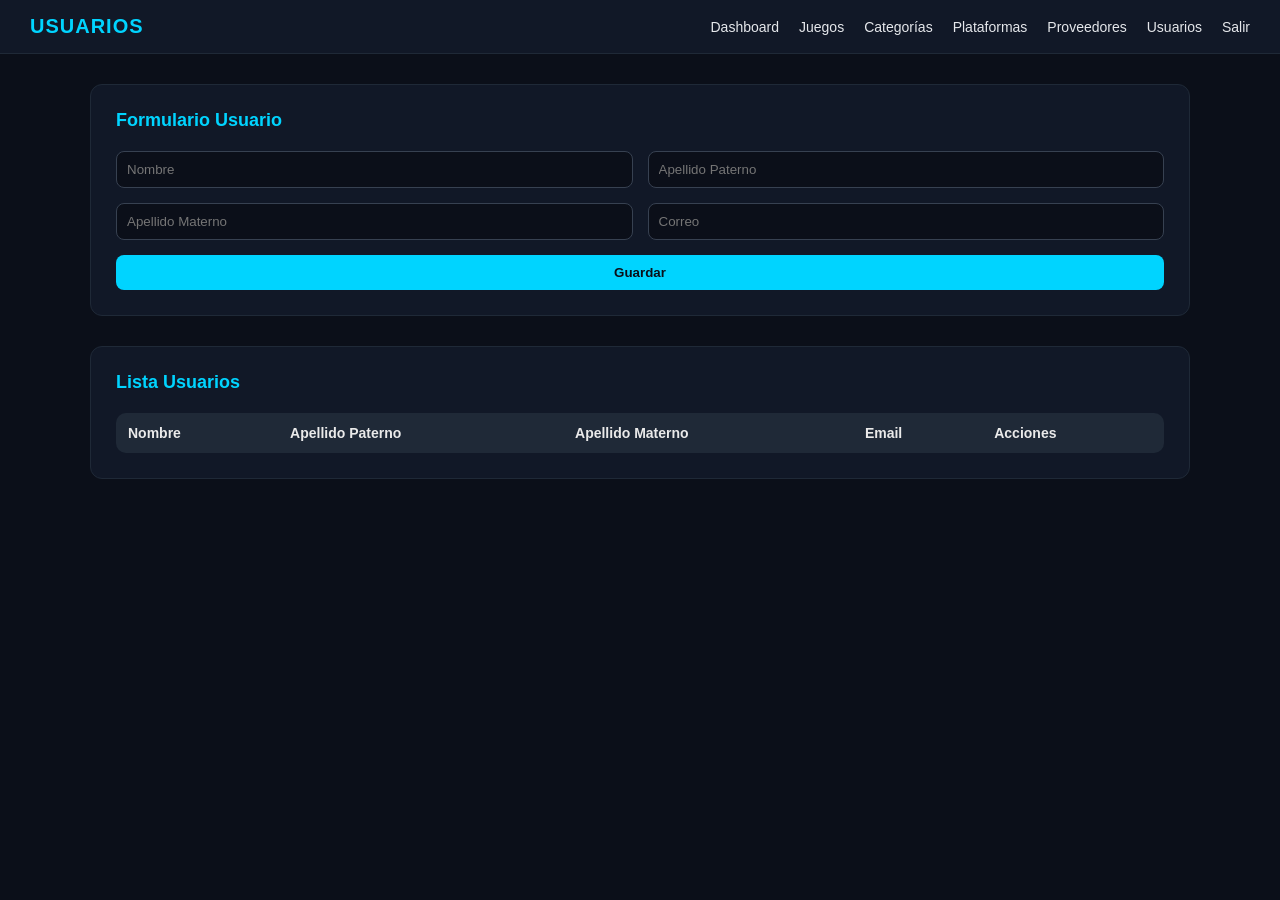
<file: TiendaJuegos/Frontend/usuarios.html>
<!DOCTYPE html>
<html lang="es">
<head>
<meta charset="UTF-8">
<meta name="viewport" content="width=device-width, initial-scale=1.0">
<title>Usuarios</title>
<link rel="icon" href="../img/juegos/LOGO.png">
<link rel="stylesheet" href="../css/admin.css">
</head>

<body>

<header class="navbar">

    <h1>USUARIOS</h1>

    <div id="menu-btn" class="menu-toggle">☰</div>

    <nav>
        <a href="interfazAdmin.html">Dashboard</a>
        <a href="a_juegos.html">Juegos</a>
        <a href="categorias.html">Categorías</a>
        <a href="plataformas.html">Plataformas</a>
        <a href="proveedores.html">Proveedores</a>
        <a href="usuarios.html">Usuarios</a>
        
        <a href="#" id="cerrarSesion">Salir</a>
    </nav>

</header>

<div class="contenedor">

    <h2>Formulario Usuario</h2>

    <form id="formUsuario">

        <input id="nombreUsuario" placeholder="Nombre">
        <input id="appUsuario" placeholder="Apellido Paterno">
        <input id="apmUsuario" placeholder="Apellido Materno">
        <input id="emailU" placeholder="Correo">

        <button type="submit">Guardar</button>

    </form>

</div>

<div class="contenedor">

    <h2>Lista Usuarios</h2>

    <table>

        <thead>
            <tr>
                <th>Nombre</th>
                <th>Apellido Paterno</th>
                <th>Apellido Materno</th>
                <th>Email</th>
                <th>Acciones</th>
            </tr>
        </thead>

        <tbody id="tablaUsuarios"></tbody>

    </table>

</div>

<script src="../JS/api.js"></script>
<script src="../JS/u.js"></script>

</body>
</html>
</file>
<file: TiendaJuegos/css/style.css>
* {
    box-sizing: border-box;
    margin: 0;
    padding: 0;
}

body {
    font-family: "Segoe UI", Roboto, Helvetica, Arial, sans-serif;
    background-color: #0a0a0b;
    color: #eeeeee;
}


.navbar {
    display: flex;
    justify-content: space-between;
    align-items: center;
    padding: 20px 40px;
    background-color: #1a1a1c;
    border-bottom: 1px solid #2a2a2e;
    position: relative;
}

.navbar h1 {
    color: #ff003c;
    font-size: 2rem;
    font-weight: 800;
}

.navbar nav {
    display: flex;
    align-items: center;
    gap: 20px;
}

.navbar a {
    color: #eeeeee;
    text-decoration: none;
    font-weight: 600;
    transition: 0.3s;
}

.navbar a:hover {
    color: #ff003c;
}

.menu-toggle {
    display: none;
    color: white;
    font-size: 2rem;
    cursor: pointer;
}


.hero {
    padding: 100px 20px;
    text-align: center;
}

.hero h2 {
    margin-bottom: 20px;
    color: white;
    font-size: 3rem;
}

.hero p {
    margin-bottom: 30px;
    color: #a1a1aa;
    font-size: 1.1rem;
}


.catalogo {
    padding: 40px;
}

.catalogo h2 {
    margin-bottom: 40px;
    color: #ff003c;
    text-align: center;
}


.juegos-grid {
    display: grid;
    grid-template-columns: repeat(4, 1fr);
    gap: 25px;
    align-items: stretch;
}

.juego-card {
    background-color: #1a1a1c;
    border: 1px solid #2a2a2e;
    border-radius: 15px;
    overflow: hidden;

    display: flex;
    flex-direction: column;
    justify-content: space-between;

    transition: .3s;
    box-shadow: 0 5px 20px rgba(0,0,0,.5);
}

.juego-card:hover {
    transform: translateY(-8px);
    box-shadow: 0 0 20px rgba(255,0,60,.5);
}

.juego-card img {
    width: 100%;
    height: 320px;
    object-fit: cover;
}

.info-juego {
    padding: 20px;
    display: flex;
    flex-direction: column;
    flex-grow: 1;
}

.info-juego h3 {
    color: white;
    margin-bottom: 15px;
    min-height: 55px;
}

.info-juego .precio {
    color: #ff003c;
    font-size: 1.4rem;
    font-weight: bold;
    margin-bottom: 20px;
}

.btn-ver {
    display: block;
    background-color: #ff003c;
    color: white;
    text-decoration: none;
    text-align: center;
    padding: 14px;
    border-radius: 8px;
    font-weight: bold;
    transition: .3s;
}

.btn-ver:hover {
    background-color: #cc0030;
}


.paginacion {
    display: flex;
    justify-content: center;
    align-items: center;
    gap: 20px;
    margin-top: 40px;
}

.paginacion button {
    background-color: #1a1a1c;
    color: white;
    border: 1px solid #2a2a2e;
    border-radius: 8px;
    padding: 12px 20px;
    cursor: pointer;
    transition: .3s;
}

.paginacion button:hover {
    background-color: #ff003c;
}

.paginacion button:disabled {
    opacity: .4;
    cursor: default;
}

.paginacion span {
    min-width: 80px;
    text-align: center;
    color: #a1a1aa;
    font-weight: bold;
}


.footer {
    margin-top: 80px;
    background-color: #1a1a1c;
    border-top: 1px solid #2a2a2e;
    padding: 30px;
    display: flex;
    flex-direction: column;
    gap: 10px;
    text-align: center;
    color: #888;
}

@media (max-width: 1200px) {
    .juegos-grid {
        grid-template-columns: repeat(3, 1fr);
    }
}

@media (max-width: 900px) {
    .juegos-grid {
        grid-template-columns: repeat(2, 1fr);
    }
}

@media (max-width: 600px) {
    .juegos-grid {
        grid-template-columns: 1fr;
    }
}

@media (max-width: 768px) {

    .menu-toggle {
        display: block;
    }

    #menu {
        display: none;
        flex-direction: column;
        position: absolute;
        top: 70px;
        right: 20px;
        background-color: #1a1a1c;
        padding: 20px;
        border: 1px solid #2a2a2e;
        border-radius: 10px;
        z-index: 1000;
    }

    #menu.active {
        display: flex;
    }

    .hero h2 {
        font-size: 2rem;
    }

    .catalogo {
        padding: 20px;
    }
}
</file>
<file: TiendaJuegos/css/admin.css>
* {
    margin: 0;
    padding: 0;
    box-sizing: border-box;
}

body {
    font-family: "Segoe UI", Roboto, Arial, sans-serif;
    background: #0b0f19;
    color: #eaeaea;
}

.navbar {
    display: flex;
    justify-content: space-between;
    align-items: center;
    padding: 15px 30px;
    background: #111827;
    border-bottom: 1px solid #1f2937;
    position: sticky;
    top: 0;
    z-index: 100;
}

.navbar h1 {
    font-size: 20px;
    color: #00d4ff;
    letter-spacing: 1px;
}

.navbar nav {
    display: flex;
    gap: 20px;
}

.navbar nav a {
    color: #e5e7eb;
    text-decoration: none;
    font-size: 14px;
    transition: 0.3s;
}

.navbar nav a:hover {
    color: #00d4ff;
}

.menu-toggle {
    display: none;
    font-size: 24px;
    cursor: pointer;
    color: #fff;
}

.contenedor {
    width: 90%;
    max-width: 1100px;
    margin: 30px auto;
    background: #111827;
    padding: 25px;
    border-radius: 12px;
    align-content: center;
    border: 1px solid #1f2937;
}

.contenedor h2 {
    margin-bottom: 20px;
    color: #00d4ff;
    font-size: 18px;
}

form {
    display: grid;
    grid-template-columns: repeat(2, 1fr);
    gap: 15px;
    justify-content: center;
}

input, select {
    padding: 10px;
    border-radius: 8px;
    border: 1px solid #374151;
    background: #0b0f19;
    color: #fff;
    outline: none;
    transition: 0.3s;
}

input:focus, select:focus {
    border-color: #00d4ff;
}


#boton {
    padding: 10px 14px;
    border-radius: 8px;
    border: none;
    cursor: pointer;
    font-weight: 600;
    transition: 0.3s;
    background: #00d4ff;
    color: #0b0f19;
    grid-column: span 1;
}
button {
    padding: 10px 14px;
    border-radius: 8px;
    border: none;
    cursor: pointer;
    font-weight: 600;
    transition: 0.3s;
    background: #00d4ff;
    color: #0b0f19;
    grid-column: span 2;
}
button:hover {
    opacity: 0.9;
    transform: translateY(-2px);
}

.btn-login {
    grid-column: span 2;
    background: #00d4ff;
}

/* TABLAS */
table {
    width: 100%;
    border-collapse: collapse;
    margin-top: 10px;
    border-radius: 10px;
    overflow: hidden;
}

thead {
    background: #1f2937;
}

th, td {
    padding: 12px;
    text-align: left;
    font-size: 14px;
}

tbody tr {
    border-bottom: 1px solid #1f2937;
    transition: 0.2s;
}

tbody tr:hover {
    background: #0f172a;
}

td button {
    padding: 6px 10px;
    font-size: 12px;
    margin-right: 5px;
}

td button:last-child {
    background: #ef4444;
    color: white;
}

td button:first-child {
    background: #facc15;
    color: #000;
}

@media (max-width: 768px) {
    form {
        grid-template-columns: 1fr;
    }

    .btn-login {
        grid-column: span 1;
    }

    .navbar nav {
        display: none;
    }

    .menu-toggle {
        display: block;
    }
}
</file>
<file: TiendaJuegos/css/carrito.css>
* {
    box-sizing: border-box;
    margin: 0;
    padding: 0;
}

body {
    font-family: "Segoe UI", Roboto, Helvetica, Arial, sans-serif;
    background-color: #0a0a0b;
    color: #eeeeee;
}

.login-page {
    display: flex;
    justify-content: center;
    align-items: center;
    min-height: 100vh;
}

.login-wrapper {
    width: 100%;
    max-width: 450px;
    padding: 40px;
    text-align: center;
    background-color: #1a1a1c;
    border: 1px solid #2a2a2e;
    border-radius: 10px;
    box-shadow: 0 8px 30px rgba(0, 0, 0, 0.7);
}

.navbar {
    display: flex;
    justify-content: space-between;
    align-items: center;
    padding: 20px 40px;
    background-color: #1a1a1c;
    border-bottom: 1px solid #2a2a2e;
}

.navbar h1 {
    color: #ff003c;
    font-size: 2rem;
    font-weight: 800;
}

.navbar nav {
    display: flex;
    align-items: center;
    gap: 20px;
}

.navbar a {
    color: #eeeeee;
    text-decoration: none;
    font-weight: 600;
}

.navbar a:hover {
    color: #ff003c;
}

#saludoUsuario {
    color: #a1a1aa;
}

.contenedor {
    width: 90%;
    max-width: 1000px;
    margin: 50px auto;
    padding: 30px;

    background-color: #1a1a1c;
    border: 1px solid #2a2a2e;
    border-radius: 12px;
}

.contenedor h2 {
    margin-bottom: 25px;
    color: #ff003c;
    text-align: center;
}

#carrito-items {
    display: flex;
    flex-direction: column;
    gap: 15px;
}

.carrito-item {
    display: flex;
    justify-content: space-between;
    align-items: center;
    flex-wrap: wrap;

    background-color: #0f0f10;
    border: 1px solid #2a2a2e;
    border-radius: 10px;

    padding: 15px;
    gap: 10px;
}

.carrito-item h3 {
    color: white;
    font-size: 1.1rem;
}

.carrito-item p {
    color: #a1a1aa;
}

/* TOTAL */
#total {
    margin-top: 20px;
    font-size: 1.3rem;
    font-weight: bold;
    color: #ff003c;
}

/* BOTONES */
.carrito-actions {
    display: flex;
    gap: 15px;
    flex-wrap: wrap;
    margin-top: 20px;
}

.btn-login {
    width: 100%;
    padding: 16px;

    background-color: #ff003c;
    color: white;

    border: none;
    border-radius: 6px;

    font-size: 1rem;
    font-weight: bold;

    cursor: pointer;

    text-decoration: none;

    transition: 0.3s;
}

.btn-login:hover {
    background-color: #cc0030;
}

.btn-eliminar {
    padding: 10px 15px;
    border: none;
    border-radius: 8px;

    background-color: #ff003c;
    color: white;

    cursor: pointer;
    transition: 0.3s;
}

.btn-eliminar:hover {
    background-color: #cc0030;
}





.menu-toggle {
    display: none;

    color: white;
    font-size: 2rem;

    cursor: pointer;
}

@media (max-width: 768px) {
    .menu-toggle {
        display: block;
    }

    .navbar nav {
        display: none;
        flex-direction: column;
    }

    .navbar nav.active {
        display: flex;
    }
}
</file>
<file: TiendaJuegos/css/compra.css>
* {
    box-sizing: border-box;
    margin: 0;
    padding: 0;
}

body {
    font-family: "Segoe UI", Roboto, Helvetica, Arial, sans-serif;
    background-color: #0a0a0b;
    color: #eeeeee;
}

.login-page {
    display: flex;
    justify-content: center;
    align-items: center;
    min-height: 100vh;
}

.login-wrapper {
    width: 100%;
    max-width: 450px;
    padding: 40px;
    text-align: center;
    background-color: #1a1a1c;
    border: 1px solid #2a2a2e;
    border-radius: 10px;
    box-shadow: 0 8px 30px rgba(0, 0, 0, 0.7);
}

.navbar {
    display: flex;
    justify-content: space-between;
    align-items: center;
    padding: 20px 40px;
    background-color: #1a1a1c;
    border-bottom: 1px solid #2a2a2e;
}

.navbar h1 {
    color: #ff003c;
    font-size: 2rem;
    font-weight: 800;
}

.navbar nav {
    display: flex;
    align-items: center;
    gap: 20px;
}

.navbar a {
    color: #eeeeee;
    text-decoration: none;
    font-weight: 600;
}

.navbar a:hover {
    color: #ff003c;
}

#saludoUsuario {
    color: #a1a1aa;
}
.contenedor {
    width: 90%;
    max-width: 1000px;
    margin: 50px auto;
    padding: 30px;

    background-color: #1a1a1c;
    border: 1px solid #2a2a2e;
    border-radius: 12px;
}

.contenedor h2 {
    margin-bottom: 25px;
    color: #ff003c;
    text-align: center;
}


#carrito-items,
#resumenCompra {
    display: flex;
    flex-direction: column;
    gap: 15px;
}

.carrito-item {
    display: flex;
    justify-content: space-between;
    align-items: center;
    flex-wrap: wrap;

    background-color: #0f0f10;
    border: 1px solid #2a2a2e;
    border-radius: 10px;

    padding: 15px;
    gap: 10px;
}

.carrito-item h3 {
    color: white;
    font-size: 1.1rem;
}

.carrito-item p {
    color: #a1a1aa;
}



#total,
#totalCompra {
    margin-top: 20px;
    font-size: 1.4rem;
    font-weight: bold;
    color: #ff003c;
    text-align: right;
}



.carrito-actions {
    display: flex;
    gap: 15px;
    flex-wrap: wrap;
    margin-top: 20px;
}

.btn-login {
    width: 100%;
    padding: 16px;

    background-color: #ff003c;
    color: white;

    border: none;
    border-radius: 8px;

    font-size: 1rem;
    font-weight: bold;

    cursor: pointer;
    transition: 0.3s;
}

.btn-login:hover {
    background-color: #cc0030;
}

.btn-eliminar {
    padding: 10px 15px;

    border: none;
    border-radius: 8px;

    background-color: #2a2a2e;
    color: white;

    cursor: pointer;
    transition: 0.3s;
}

.btn-eliminar:hover {
    background-color: #ff003c;
}



@media (max-width: 600px) {
    .contenedor {
        padding: 20px;
    }

    .carrito-item {
        flex-direction: column;
        align-items: flex-start;
    }
}


.menu-toggle {
    display: none;

    color: white;
    font-size: 2rem;

    cursor: pointer;
}

@media (max-width: 768px) {
    .menu-toggle {
        display: block;
    }

    .navbar nav {
        display: none;
        flex-direction: column;
    }

    .navbar nav.active {
        display: flex;
    }
}
</file>
<file: TiendaJuegos/css/detalle.css>
* {
    box-sizing: border-box;
    margin: 0;
    padding: 0;
}

body {
    font-family: "Segoe UI", Roboto, Helvetica, Arial, sans-serif;
    background-color: #0a0a0b;
    color: #eeeeee;
}



.navbar {
    display: flex;
    justify-content: space-between;
    align-items: center;
    padding: 20px 40px;
    background-color: #1a1a1c;
    border-bottom: 1px solid #2a2a2e;
    position: relative;
}

.navbar h1 {
    color: #ff003c;
    font-size: 2rem;
    font-weight: 800;
}

.navbar nav {
    display: flex;
    align-items: center;
    gap: 20px;
}

.navbar a {
    color: #eeeeee;
    text-decoration: none;
    font-weight: 600;
    transition: 0.3s;
}

.navbar a:hover {
    color: #ff003c;
}

.menu-toggle {
    display: none;
    color: white;
    font-size: 2rem;
    cursor: pointer;
}


.detalle-container {
    display: flex;
    gap: 50px;

    max-width: 1100px;
    margin: 60px auto;
    padding: 20px;

    align-items: flex-start;
}

.detalle-imagen img {
    width: 400px;
    border-radius: 12px;
    box-shadow: 0 0 25px rgba(255, 0, 60, 0.25);
    object-fit: cover;
}

.detalle-info {
    flex: 1;
}

.detalle-info h2 {
    margin-bottom: 20px;
    color: #ff003c;
    font-size: 2rem;
}

.categoria {
    margin-bottom: 15px;
    color: #a1a1aa;
    font-weight: 600;
}

.descripcion {
    margin-bottom: 25px;
    color: #d1d1d1;
    line-height: 1.6;
}

.precio {
    margin-bottom: 25px;
    font-size: 2rem;
    color: white;
    font-weight: bold;
}

.btn-login {
    padding: 14px 20px;
    background-color: #ff003c;
    color: white;
    border: none;
    border-radius: 8px;
    font-weight: bold;
    cursor: pointer;
    transition: 0.3s;
}

.btn-login:hover {
    background-color: #cc0030;
}


@media (max-width: 900px) {

    .detalle-container {
        flex-direction: column;
        align-items: center;
        text-align: center;
    }

    .detalle-imagen img {
        width: 90%;
    }
}

@media (max-width: 768px) {

    .menu-toggle {
        display: block;
    }

    #menu {
        display: none;
        flex-direction: column;
        position: absolute;
        top: 70px;
        right: 20px;

        background-color: #1a1a1c;
        padding: 20px;

        border: 1px solid #2a2a2e;
        border-radius: 10px;

        z-index: 1000;
    }

    #menu.active {
        display: flex;
    }
}
</file>
<file: TiendaJuegos/css/factura.css>
* {
    box-sizing: border-box;
    margin: 0;
    padding: 0;
}

body {
    font-family: "Segoe UI", Roboto, Helvetica, Arial, sans-serif;
    background-color: #0a0a0b;
    color: #eeeeee;
}

.login-page {
    display: flex;
    justify-content: center;
    align-items: center;
    min-height: 100vh;
}

.login-wrapper {
    width: 100%;
    max-width: 450px;
    padding: 40px;
    text-align: center;
    background-color: #1a1a1c;
    border: 1px solid #2a2a2e;
    border-radius: 10px;
    box-shadow: 0 8px 30px rgba(0, 0, 0, 0.7);
}


.navbar {
    display: flex;
    justify-content: space-between;
    align-items: center;
    padding: 20px 40px;
    background-color: #1a1a1c;
    border-bottom: 1px solid #2a2a2e;
}

.navbar h1 {
    color: #ff003c;
    font-size: 2rem;
    font-weight: 800;
}

.navbar nav {
    display: flex;
    align-items: center;
    gap: 20px;
}

.navbar a {
    color: #eeeeee;
    text-decoration: none;
    font-weight: 600;
}

.navbar a:hover {
    color: #ff003c;
}

#saludoUsuario {
    color: #a1a1aa;
}

.factura {
    width: 90%;
    max-width: 900px;
    margin: 50px auto;
    padding: 30px;

    background-color: #1a1a1c;
    border: 1px solid #2a2a2e;
    border-radius: 12px;
}

.factura h2 {
    text-align: center;
    color: #ff003c;
    margin-bottom: 20px;
}

.factura-header {
    color: #a1a1aa;
    margin-bottom: 10px;
}

.factura-items {
    display: flex;
    flex-direction: column;
    gap: 15px;
    margin-top: 20px;
}

.factura-item {
    background-color: #0f0f10;
    border: 1px solid #2a2a2e;
    border-radius: 10px;
    padding: 15px;
}

.factura-item h3 {
    color: white;
    margin-bottom: 8px;
}

.factura-item p {
    color: #a1a1aa;
}

.factura-total {
    margin-top: 20px;
    text-align: right;
    color: #ff003c;
    font-size: 1.4rem;
    font-weight: bold;
}

.factura-mensaje {
    margin-top: 25px;
    text-align: center;
}

.factura-mensaje .exito {
    color: #00ff66;
    margin-bottom: 10px;
}

.factura-actions {
    display: flex;
    gap: 15px;
    margin-top: 25px;
    flex-wrap: wrap;
}

.factura-actions .btn-login {
    flex: 1;
}

.factura-vacia {
    text-align: center;
    color: #a1a1aa;
    padding: 30px;
}

.btn-login {
    width: 100%;
    padding: 16px;

    background-color: #ff003c;
    color: white;

    border: none;
    border-radius: 6px;

    font-size: 1rem;
    font-weight: bold;

    cursor: pointer;

    text-decoration: none;

    transition: 0.3s;
}

.btn-login:hover {
    background-color: #cc0030;
}


.menu-toggle {
    display: none;

    color: white;
    font-size: 2rem;

    cursor: pointer;
}

@media (max-width: 768px) {
    .menu-toggle {
        display: block;
    }

    .navbar nav {
        display: none;
        flex-direction: column;
    }

    .navbar nav.active {
        display: flex;
    }
}
</file>
<file: TiendaJuegos/css/estilos.css>
* {
    box-sizing: border-box;
    margin: 0;
    padding: 0;
}

body {
    font-family: "Segoe UI", Roboto, Helvetica, Arial, sans-serif;
    background-color: #0a0a0b;
    color: #eeeeee;
}

.login-page {
    display: flex;
    justify-content: center;
    align-items: center;
    min-height: 100vh;
}


.login-wrapper {
    width: 100%;
    max-width: 450px;
    padding: 40px;
    text-align: center;
    background-color: #1a1a1c;
    border: 1px solid #2a2a2e;
    border-radius: 10px;
    box-shadow: 0 8px 30px rgba(0, 0, 0, 0.7);
}

.navbar {
    display: flex;
    justify-content: space-between;
    align-items: center;
    padding: 20px 40px;
    background-color: #1a1a1c;
    border-bottom: 1px solid #2a2a2e;
}

.navbar h1 {
    color: #ff003c;
    font-size: 2rem;
    font-weight: 800;
}

.navbar nav {
    display: flex;
    align-items: center;
    gap: 20px;
}

.navbar a {
    color: #eeeeee;
    text-decoration: none;
    font-weight: 600;
}

.navbar a:hover {
    color: #ff003c;
}

#saludoUsuario {
    color: #a1a1aa;
}

.hero-usuario {
    padding: 80px 20px;
    text-align: center;
}

.hero-contenido h2 {
    font-size: 2.5rem;
    margin-bottom: 10px;
}

.hero-contenido p {
    color: #a1a1aa;
}


.buscador {
    width: 100%;
    max-width: 600px;
    margin: 20px auto;
    padding: 0 20px;
}

.buscador input {
    width: 100%;
    padding: 15px;
    background-color: #1a1a1c;
    border: 2px solid #2a2a2e;
    border-radius: 10px;
    color: white;
}

.buscador input:focus {
    border-color: #ff003c;
    outline: none;
}


.catalogo {
    padding: 40px 20px;
}

.catalogo h2 {
    text-align: center;
    color: #ff003c;
    margin-bottom: 30px;
}


.juegos-grid {
    display: grid;
    grid-template-columns: repeat(4, 1fr);
    gap: 25px;
}

@media (max-width: 1200px) {
    .juegos-grid { grid-template-columns: repeat(3, 1fr); }
}

@media (max-width: 900px) {
    .juegos-grid { grid-template-columns: repeat(2, 1fr); }
}

@media (max-width: 600px) {
    .juegos-grid { grid-template-columns: 1fr; }
}

.juego-card {
    background-color: #1a1a1c;
    border: 1px solid #2a2a2e;
    border-radius: 15px;
    overflow: hidden;
    display: flex;
    flex-direction: column;
    justify-content: space-between;
    transition: 0.3s;
}

.juego-card:hover {
    transform: translateY(-6px);
    box-shadow: 0 0 20px rgba(255, 0, 60, 0.5);
}

.juego-card img {
    width: 100%;
    height: 300px;
    object-fit: cover;
}

.info-juego {
    padding: 15px;
    display: flex;
    flex-direction: column;
    gap: 10px;
}

.info-juego h3 {
    min-height: 50px;
    color: white;
}

.info-juego .precio {
    color: #ff003c;
    font-weight: bold;
    font-size: 1.2rem;
}


.btn-ver {
    display: block;
    text-align: center;
    padding: 12px;
    background-color: #ff003c;
    color: white;
    text-decoration: none;
    border-radius: 8px;
    font-weight: bold;
}

.btn-ver:hover {
    background-color: #cc0030;
}



.paginacion {
    display: flex;
    justify-content: center;
    align-items: center;
    gap: 15px;
    margin-top: 30px;
    flex-wrap: wrap;
}

.paginacion button {
    padding: 10px 15px;
    border: 1px solid #2a2a2e;
    background-color: #1a1a1c;
    color: white;
    border-radius: 8px;
    cursor: pointer;
}

.paginacion button:hover {
    background-color: #ff003c;
}

.paginacion span {
    color: #a1a1aa;
    min-width: 90px;
    text-align: center;
}


section h2 {
    text-align: center;
    color: #ff003c;
    margin: 40px 0 20px;
}

#lista-categorias,
#lista-plataformas,
#lista-ventas {
    display: grid;
    grid-template-columns: repeat(auto-fit, minmax(180px, 1fr));
    gap: 15px;
    padding: 0 20px 40px;
}

.card-simple,
.card-venta {
    background-color: #1a1a1c;
    border: 1px solid #2a2a2e;
    border-radius: 12px;
    padding: 15px;
    text-align: center;
    transition: 0.3s;
}

.card-simple:hover,
.card-venta:hover {
    transform: translateY(-4px);
    box-shadow: 0 0 15px rgba(255, 0, 60, 0.3);
}


.card-venta h4 {
    color: white;
    margin-bottom: 8px;
}

.card-venta p {
    color: #a1a1aa;
    font-size: 0.9rem;
}



.footer {
    margin-top: 60px;
    padding: 25px;
    background-color: #1a1a1c;
    border-top: 1px solid #2a2a2e;
    text-align: center;
    color: #888;
    display: flex;
    flex-direction: column;
    gap: 8px;
}


.detalle-container {
    display: flex;
    gap: 40px;
    max-width: 1200px;
    margin: 50px auto;
    padding: 20px;
}

@media (max-width: 768px) {
    .detalle-container {
        flex-direction: column;
        align-items: center;
    }
}


.menu-toggle {
    display: none;

    color: white;
    font-size: 2rem;

    cursor: pointer;
}

@media (max-width: 768px) {
    .menu-toggle {
        display: block;
    }

    .navbar nav {
        display: none;
        flex-direction: column;
    }

    .navbar nav.active {
        display: flex;
    }
}

.contenedor-perfil {
    max-width: 500px;
    margin: 40px auto;
    padding: 20px;
    background-color: #1a1a1c;
    border: 1px solid #2a2a2e;
    border-radius: 12px;
}

.contenedor-perfil .input-group {
    display: flex;
    flex-direction: column;
    margin-bottom: 15px;
}

.contenedor-perfil label {
    margin-bottom: 5px;
    color: #a1a1aa;
}

.contenedor-perfil input {
    padding: 12px;
    border-radius: 8px;
    border: 1px solid #2a2a2e;
    background-color: #0a0a0b;
    color: white;
}

.contenedor-perfil input:focus {
    border-color: #ff003c;
    outline: none;
}
</file>
<file: TiendaJuegos/css/login.css>
* {
    box-sizing: border-box;
    margin: 0;
    padding: 0;
}

body {
    font-family: "Segoe UI", Roboto, Helvetica, Arial, sans-serif;
    background-color: #0a0a0b;
    color: #eeeeee;
}

/* =========================
   LOGIN PAGE CENTER
========================= */

.login-page {
    display: flex;
    justify-content: center;
    align-items: center;
    min-height: 100vh;
    padding: 20px;
}

/* =========================
   LOGIN CONTAINER
========================= */

.login-wrapper {
    width: 100%;
    max-width: 420px;
    padding: 40px;
    text-align: center;

    background-color: #1a1a1c;
    border: 1px solid #2a2a2e;
    border-radius: 12px;

    box-shadow: 0 10px 30px rgba(0, 0, 0, 0.7);
}

/* =========================
   LOGO
========================= */

.logo-container {
    margin-bottom: 20px;
}

.brand-logo {
    width: 120px;
    height: auto;
}

/* =========================
   TITULO
========================= */

.login-wrapper h2 {
    margin-bottom: 25px;
    color: #ffffff;
    font-size: 1.6rem;
    font-weight: 600;
}

/* =========================
   FORM INPUTS
========================= */

.input-group {
    margin-bottom: 20px;
    text-align: left;
}

.input-group label {
    display: block;
    margin-bottom: 6px;
    color: #a1a1aa;
    font-size: 0.9rem;
    font-weight: 600;
}

.input-group input {
    width: 100%;
    padding: 14px;

    background-color: #0a0a0b;
    color: white;

    border: 2px solid #2a2a2e;
    border-radius: 8px;

    font-size: 1rem;

    transition: 0.3s;
}

.input-group input:focus {
    outline: none;
    border-color: #ff003c;
    box-shadow: 0 0 10px rgba(255, 0, 60, 0.4);
}

.input-group input::placeholder {
    color: #4e4e54;
}

/* =========================
   BOTÓN LOGIN
========================= */

.btn-login {
    width: 100%;
    padding: 14px;

    background-color: #ff003c;
    color: white;

    border: none;
    border-radius: 8px;

    font-size: 1rem;
    font-weight: bold;

    cursor: pointer;

    transition: 0.3s;
}

.btn-login:hover {
    background-color: #cc0030;
}

/* =========================
   MENSAJE LOGIN
========================= */

#mensajeLogin {
    margin-top: 15px;
    font-size: 0.9rem;
    color: #a1a1aa;
}

.login-footer {
    margin-top: 25px;
    font-size: 0.9rem;
}

.login-footer p {
    margin: 10px 0;
    color: #71717a;
}

.login-footer a {
    color: #ff003c;
    text-decoration: none;
    font-weight: 600;
    transition: 0.3s;
}

.login-footer a:hover {
    color: #ff3363;
}

.back-home {
    color: #a1a1aa;
}
</file>
